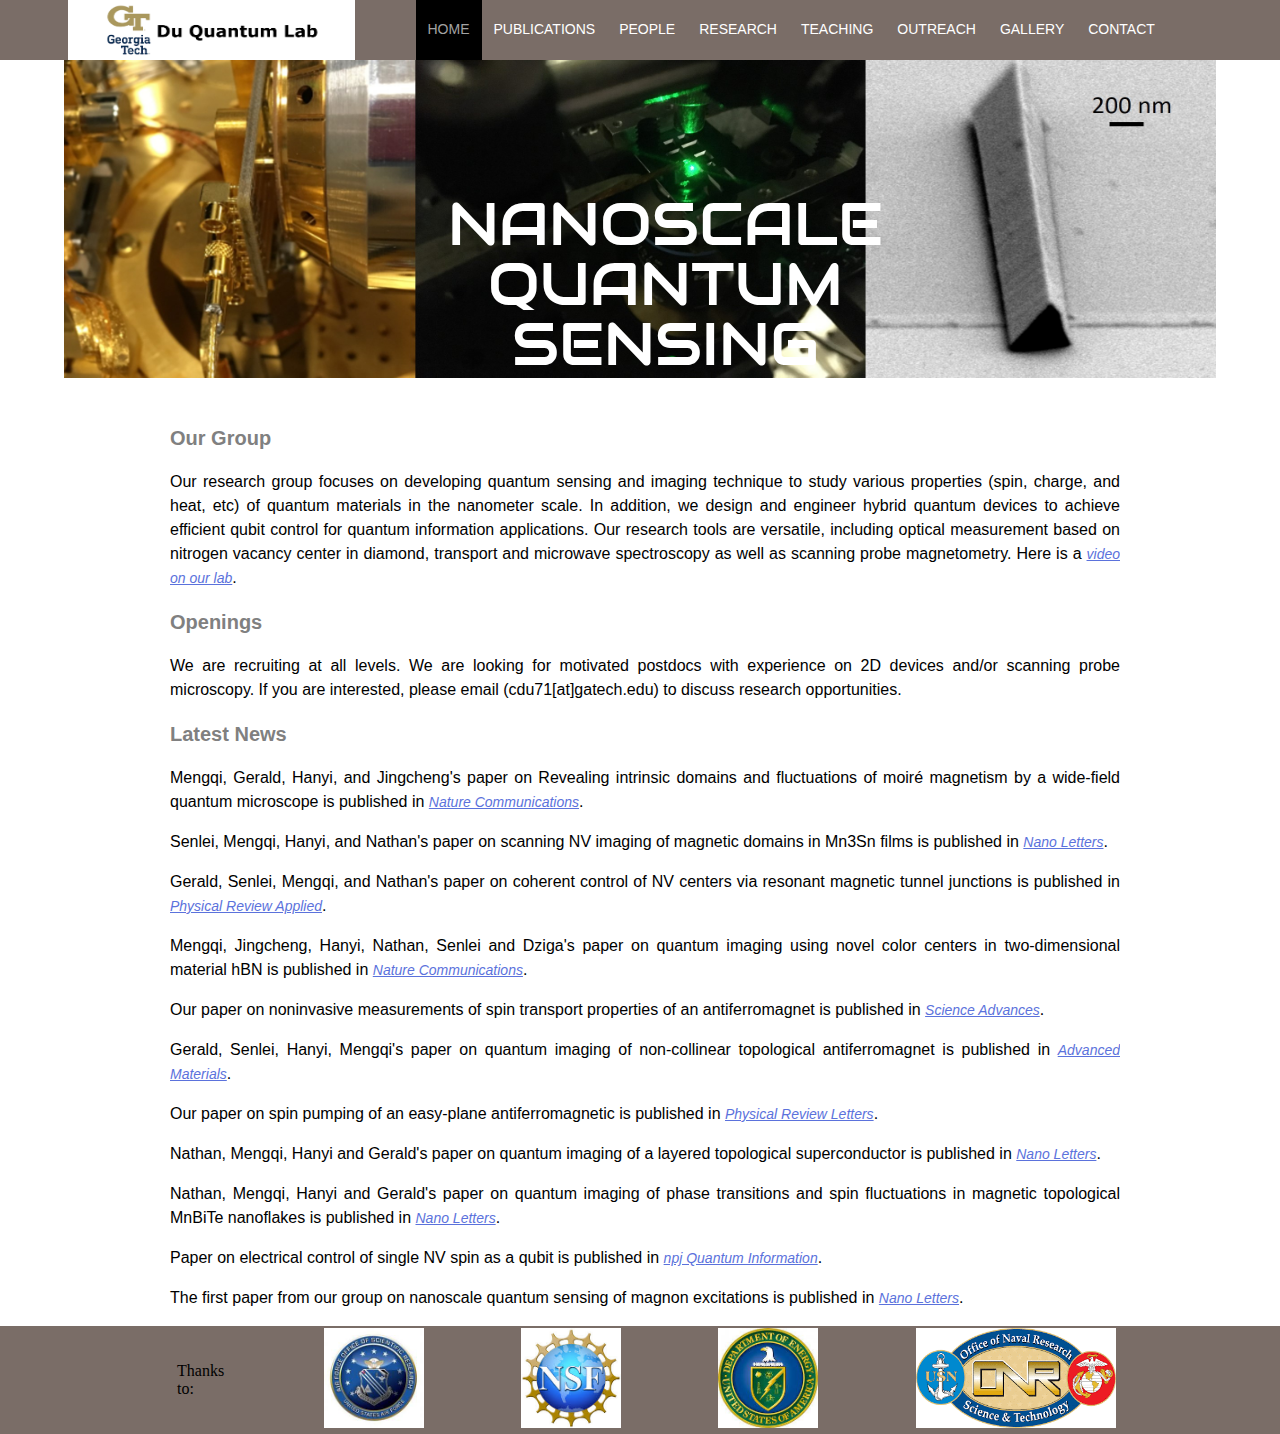
<file: index.html>
<!doctype html>
<!-- Website template by freewebsitetemplates.com -->
<html>
<head>
	<meta charset="UTF-8">
	<meta name="viewport" content="width=device-width, initial-scale=1.0">
	<title>Du Quantum Sensing Lab</title>
	<link rel="stylesheet" href="css/style.css" type="text/css">
	<link rel="stylesheet" type="text/css" href="css/mobile.css">
	<script src="js/mobile.js" type="text/javascript"></script>
</head>
<body>
	<div id="page">
		<div id="header">
			<div>
				<a href="index.html" class="logo"><img src="images/Lablogo_Gatech.png" alt="" width="288" height="60"></a>
				<ul id="navigation">
					<li class="selected">
						<a href="index.html">Home</a>
					</li>
					<li>
						<a href="publications.html">Publications</a>
					</li>
					<li>
						<a href="people.html">People</a>
					</li>
					<li>
						<a href="research.html">Research</a>
					</li>
					<li>
						<a href="teach.html">Teaching</a>
					</li>
					<li>
						<a href="orc.html">Outreach</a>
					</li>
					<li>
						<a href="gly.html">Gallery</a>
					</li>
					<li>
						<a href="contact.html">Contact</a>
					</li>
				</ul>
			</div>
		</div>
		
		<div id="body" class="home">
			<div class="header">
				<div id = "forImg">
		    <h1>Nanoscale Quantum Sensing</h1>
				</div>
			</div>
			<div class="body">
				<div>
					<h1>Our Group</h1>
					<p>Our research group focuses on developing quantum sensing and imaging technique to study various properties (spin, charge, and heat, etc) of quantum materials in the nanometer scale. In addition, we design and engineer hybrid quantum devices to achieve efficient qubit control for quantum information applications. Our research tools are versatile, including optical measurement based on nitrogen vacancy center in diamond, transport and microwave spectroscopy as well as scanning probe magnetometry. Here is a  <a class = "publink" href='https://www.youtube.com/watch?v=UXlGkuwKgQ8&t=2s' target = "_blank"><I>video on our lab</I></a>.</p>

					<h1>Openings</h1>
					<p> We are recruiting at all levels. We are looking for motivated postdocs with experience on 2D devices and/or scanning probe microscopy. If you are interested, please email (cdu71[at]gatech.edu) to discuss research opportunities.</p>

					<h1>Latest News</h1>
					<p>Mengqi, Gerald, Hanyi, and Jingcheng's paper on Revealing intrinsic domains and fluctuations of moiré magnetism by a wide-field quantum microscope is published in <a class = "publink" href='https://www.nature.com/articles/s41467-023-40543-z' target = "_blank"><I>Nature Communications</I></a>.
					<p>Senlei, Mengqi, Hanyi, and Nathan's paper on scanning NV imaging of magnetic domains in Mn3Sn films is published in <a class = "publink" href='https://pubs.acs.org/doi/full/10.1021/acs.nanolett.3c01523' target = "_blank"><I>Nano Letters</I></a>.
					<p>Gerald, Senlei, Mengqi, and Nathan's paper on coherent control of NV centers via resonant magnetic tunnel junctions is published in <a class = "publink" href='https://journals.aps.org/prapplied/abstract/10.1103/PhysRevApplied.18.064031' target = "_blank"><I>Physical Review Applied</I></a>.
					<p>Mengqi, Jingcheng, Hanyi, Nathan, Senlei and Dziga's paper on quantum imaging using novel color centers in two-dimensional material hBN is published in <a class = "publink" href='https://rdcu.be/cVusA' target = "_blank"><I>Nature Communications</I></a>.
					<p>Our paper on noninvasive measurements of spin transport properties of an antiferromagnet  is published in <a class = "publink" href='https://www.science.org/doi/epdf/10.1126/sciadv.abg8562' target = "_blank"><I>Science Advances</I></a>.
					<p>Gerald, Senlei, Hanyi, Mengqi's paper on quantum imaging of non‐collinear topological antiferromagnet is published in <a class = "publink" href='https://onlinelibrary.wiley.com/doi/full/10.1002/adma.202200327' target = "_blank"><I>Advanced Materials</I></a>.
					<p>Our paper on spin pumping of an easy-plane antiferromagnetic is published in <a class = "publink" href='https://journals.aps.org/prl/abstract/10.1103/PhysRevLett.127.117202' target = "_blank"><I>Physical Review Letters</I></a>.
						<p>Nathan, Mengqi, Hanyi and Gerald's paper on quantum imaging of a layered topological superconductor is published in <a class = "publink" href='https://pubs.acs.org/doi/abs/10.1021/acs.nanolett.1c02424' target = "_blank"><I>Nano Letters</I></a>.
								<p>Nathan, Mengqi, Hanyi and Gerald's paper on quantum imaging of phase transitions and spin fluctuations in magnetic topological MnBiTe nanoflakes is published in <a class = "publink" href='https://arxiv.org/abs/2112.09863' target = "_blank"><I>Nano Letters</I></a>.
					<p>Paper on electrical control of single NV spin as a qubit is published in <a class = "publink" href='https://www.nature.com/articles/s41534-020-00308-8' target = "_blank"><I>npj Quantum Information</I></a>.
					<p>The first paper from our group on nanoscale quantum sensing of magnon excitations is published in <a class = "publink" href='https://pubs.acs.org/doi/10.1021/acs.nanolett.0c00085' target = "_blank"><I>Nano Letters</I></a>.
				
					
				</div>
			</div>
			
		</div>
		<div id="footer">
				<div class="footnote">
					<div>
							<table width="1038" border=0><tr>
								
								
									<td width="132">
									Thanks to: <br />
									
									</td>
								<td width="100">
									<a target= _blank, href="https://www.ucsd.edu/"><img src="images/AFOSR2.jpg" alt="" width="100" height="100"></a>
									</td>
									<td width="100">      
									<a target= _blank, href="https://www.ucsd.edu/"><img src="images/NSF.jpg" alt="" width="100" height="100"></a>
									</td>
								<td width="119">
									<a target= _blank, href="https://www.ucsd.edu/"><img src="images/DOE.jpg" alt="" width="100" height="100"></a>
									</td>
								<td width="100">
									<a target=_blank, href="https://www.ucsd.edu/"><img src="images/ONR.png" alt="" width="200" height="100"></a>
								</td>
								</tr>
							</table>
						
					</div>
					
				</div>
			</div>
	</div>
</body>
</html>
</file>
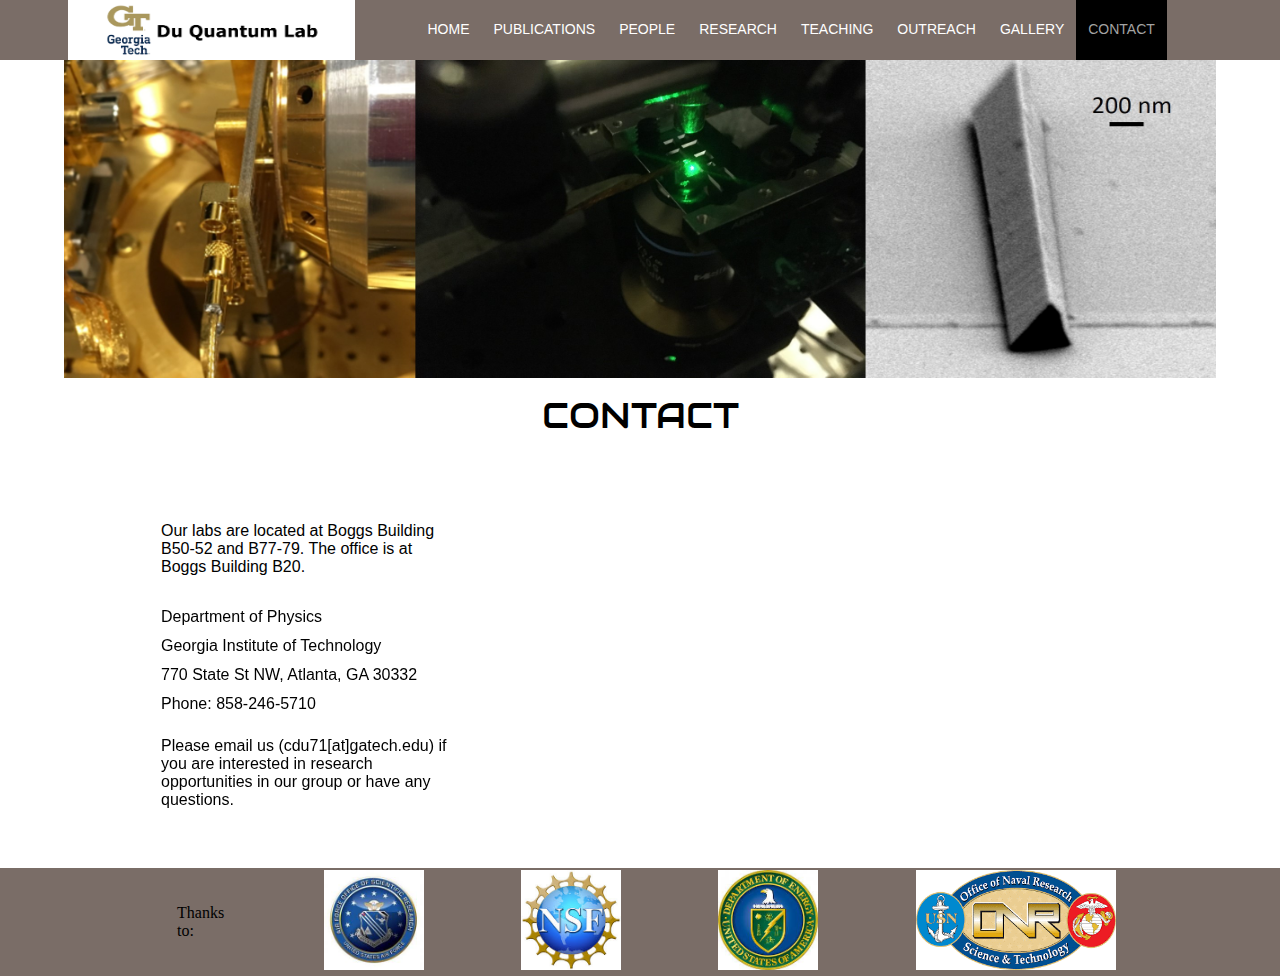
<file: contact.html>
<!doctype html>
<!-- Website template by freewebsitetemplates.com -->
<html>
<head>
	<meta charset="UTF-8">
	<meta name="viewport" content="width=device-width, initial-scale=1.0">
	<title>Contact</title>
	<link rel="stylesheet" href="css/style.css" type="text/css">
	<link rel="stylesheet" type="text/css" href="css/mobile.css">
	<script src="js/mobile.js" type="text/javascript"></script>
	<script type="text/javascript">
		function setMail() {
			document.getElementById('mailTo').href="mailto:chunhuidu0802@gmail.com?subject=" + document.getElementById('contactForm').elements['Subject'].value+"&body=" + document.getElementById('contactForm').elements['Message'].value;
			document.getElementById('mailTo').click()
		}		
	</script>
</head>
<body>
	<div id="page">
		<div id="header">
			<div>
				<a href="index.html" class="logo"><img src="images/Lablogo_Gatech.png" alt="" width="288" height="60"></a>
				<ul id="navigation">
					<li>
						<a href="index.html">Home</a>
					</li>
					<li>
						<a href="publications.html">Publications</a>
					</li>
					<li>
						<a href="people.html">People</a>
					</li>
					<li>
						<a href="research.html">Research</a>
					</li>
					<li>
						<a href="teach.html">Teaching</a>
					</li>
					<li>
						<a href="orc.html">Outreach</a>
					</li>
					<li>
						<a href="gly.html">Gallery</a>
					</li>
					<li class="selected">
						<a href="contact.html">Contact</a>
					</li>
				</ul>
			</div>
		</div>
		<div id="body">
			<div class="pushDown">
					<div id = "forImg">
					</div>
			</div>
			<div class="header">
				<div class="contact">
				<h1>Contact</h1>
				<table border=0 style = "border-spacing:0px 0px;">
					<tr>
						<td valign="top", style="max-width: 300px;">Our labs are located at
							Boggs Building B50-52 and B77-79. The office is at Boggs Building B20. </td>
						<td rowspan=6><iframe src="https://www.google.com/maps/embed?pb=!1m18!1m12!1m3!1d11154.725481713553!2d-84.4099016035087!3d33.77824077281652!2m3!1f0!2f0!3f0!3m2!1i1024!2i768!4f13.1!3m3!1m2!1s0x88f5048963bf0de9%3A0xb9a8c30e4aaf1178!2sGilbert%20Hillhouse%20Boggs%20Building!5e0!3m2!1sen!2sus!4v1694200577739!5m2!1sen!2sus" width="400" height="300" style="border:0;" allowfullscreen="" loading="lazy" referrerpolicy="no-referrer-when-downgrade"></iframe></td>
					</tr>
					<tr>
						<td style="max-width: 300px;">Department of Physics</td>
					</tr>
					<tr>
						<td style="max-width: 300px;">Georgia Institute of Technology</td>
					</tr>
					<tr>
						<td style="max-width: 300px;">770 State St NW, Atlanta, GA 30332</td>
					</tr>
					<tr><td style="max-width: 300px;">Phone: 858-246-5710 </td>
						
						<td>&nbsp;</td>
					</tr>
					<tr>
						<td style="max-width: 300px;">Please email us (cdu71[at]gatech.edu) if you are interested in research opportunities in our group or have any questions.</td>
					</tr>
				</table>
</div>
			</div>
		</div>
		<div id="footer">
				<div class="footnote">
					<div>
							<table width="1038" border=0><tr>
								
								
								<td width="132">
								Thanks to: <br />
									
									</td>
								<td width="100">
									<a target= _blank, href="https://www.ucsd.edu/"><img src="images/AFOSR2.jpg" alt="" width="100" height="100"></a>
									</td>
									<td width="100">      
									<a target= _blank, href="https://www.ucsd.edu/"><img src="images/NSF.jpg" alt="" width="100" height="100"></a>
									</td>
								<td width="119">
									<a target= _blank, href="https://www.ucsd.edu/"><img src="images/DOE.jpg" alt="" width="100" height="100"></a>
									</td>
								<td width="100">
									<a target=_blank, href="https://www.ucsd.edu/"><img src="images/ONR.png" alt="" width="200" height="100"></a>
								</td>
								</tr>
							</table>
						
					</div>
				</div>
			</div>
	</div>
</body>
</html>
</file>
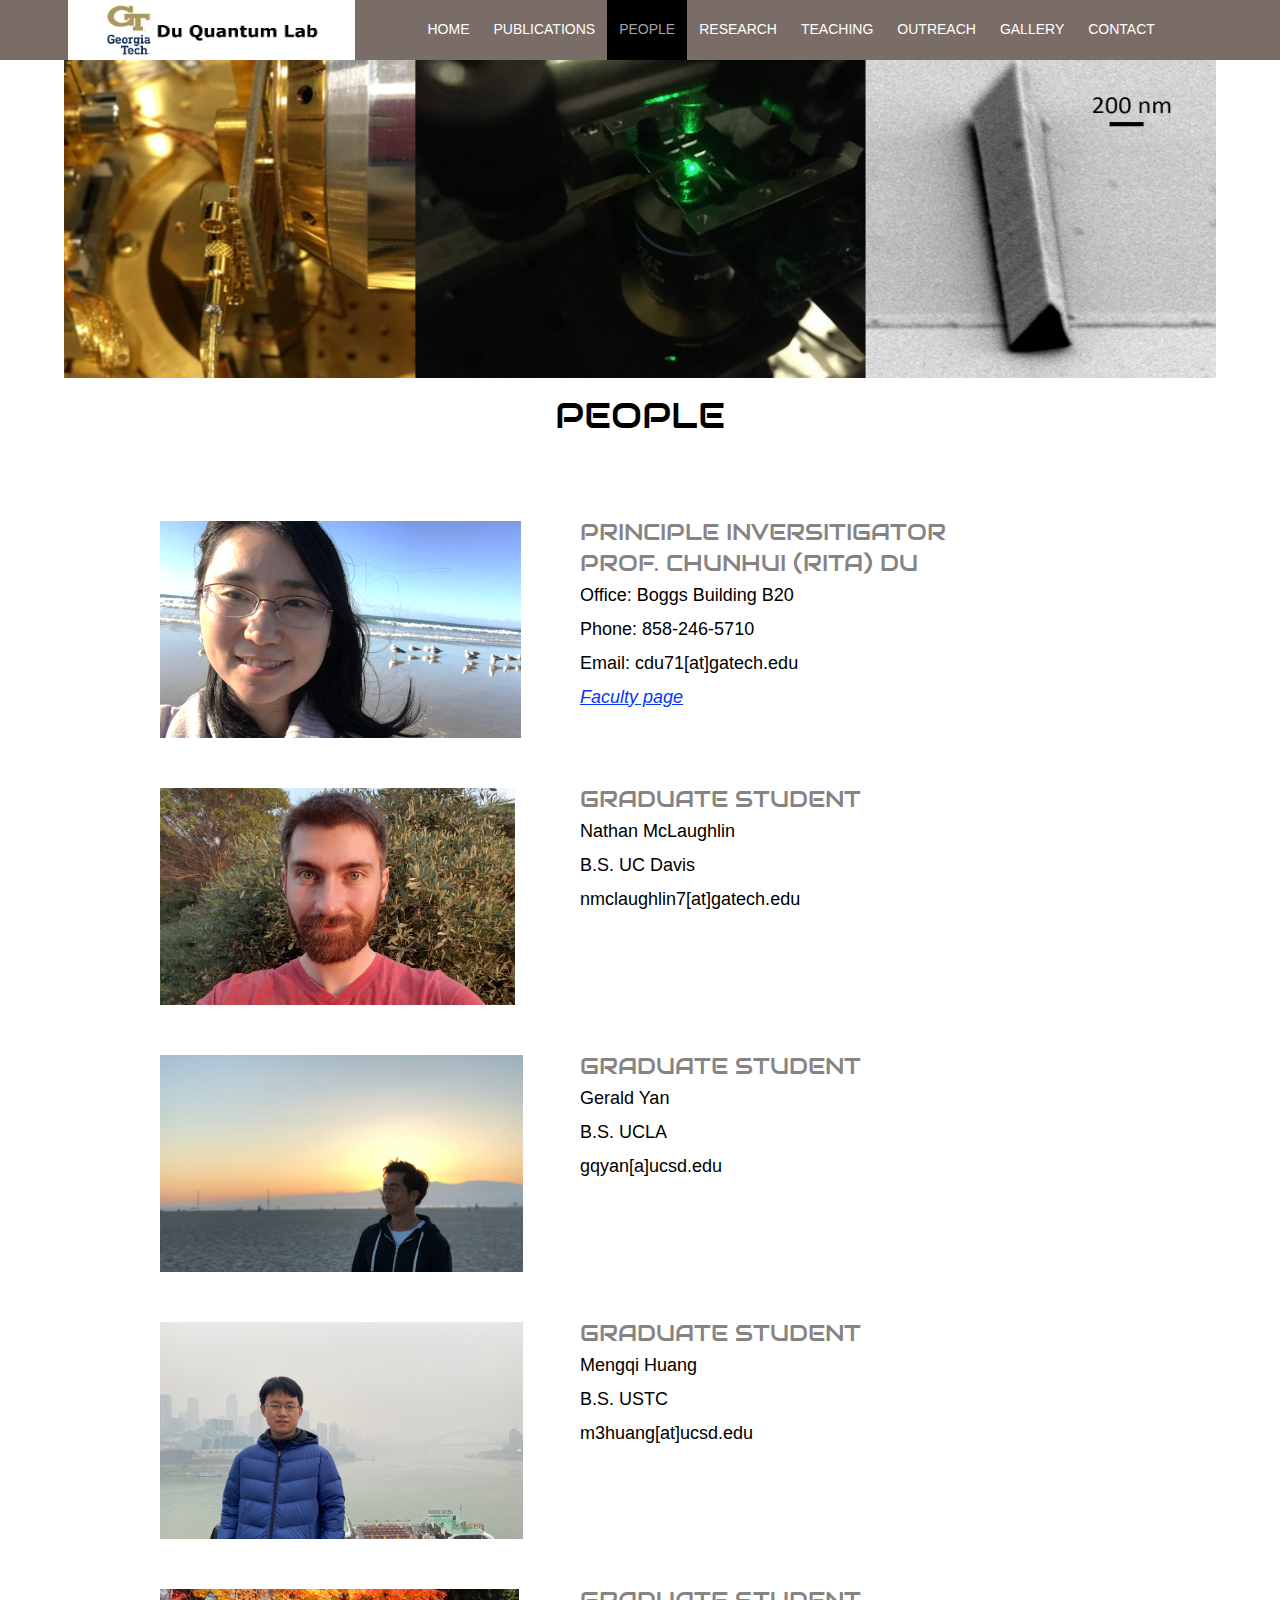
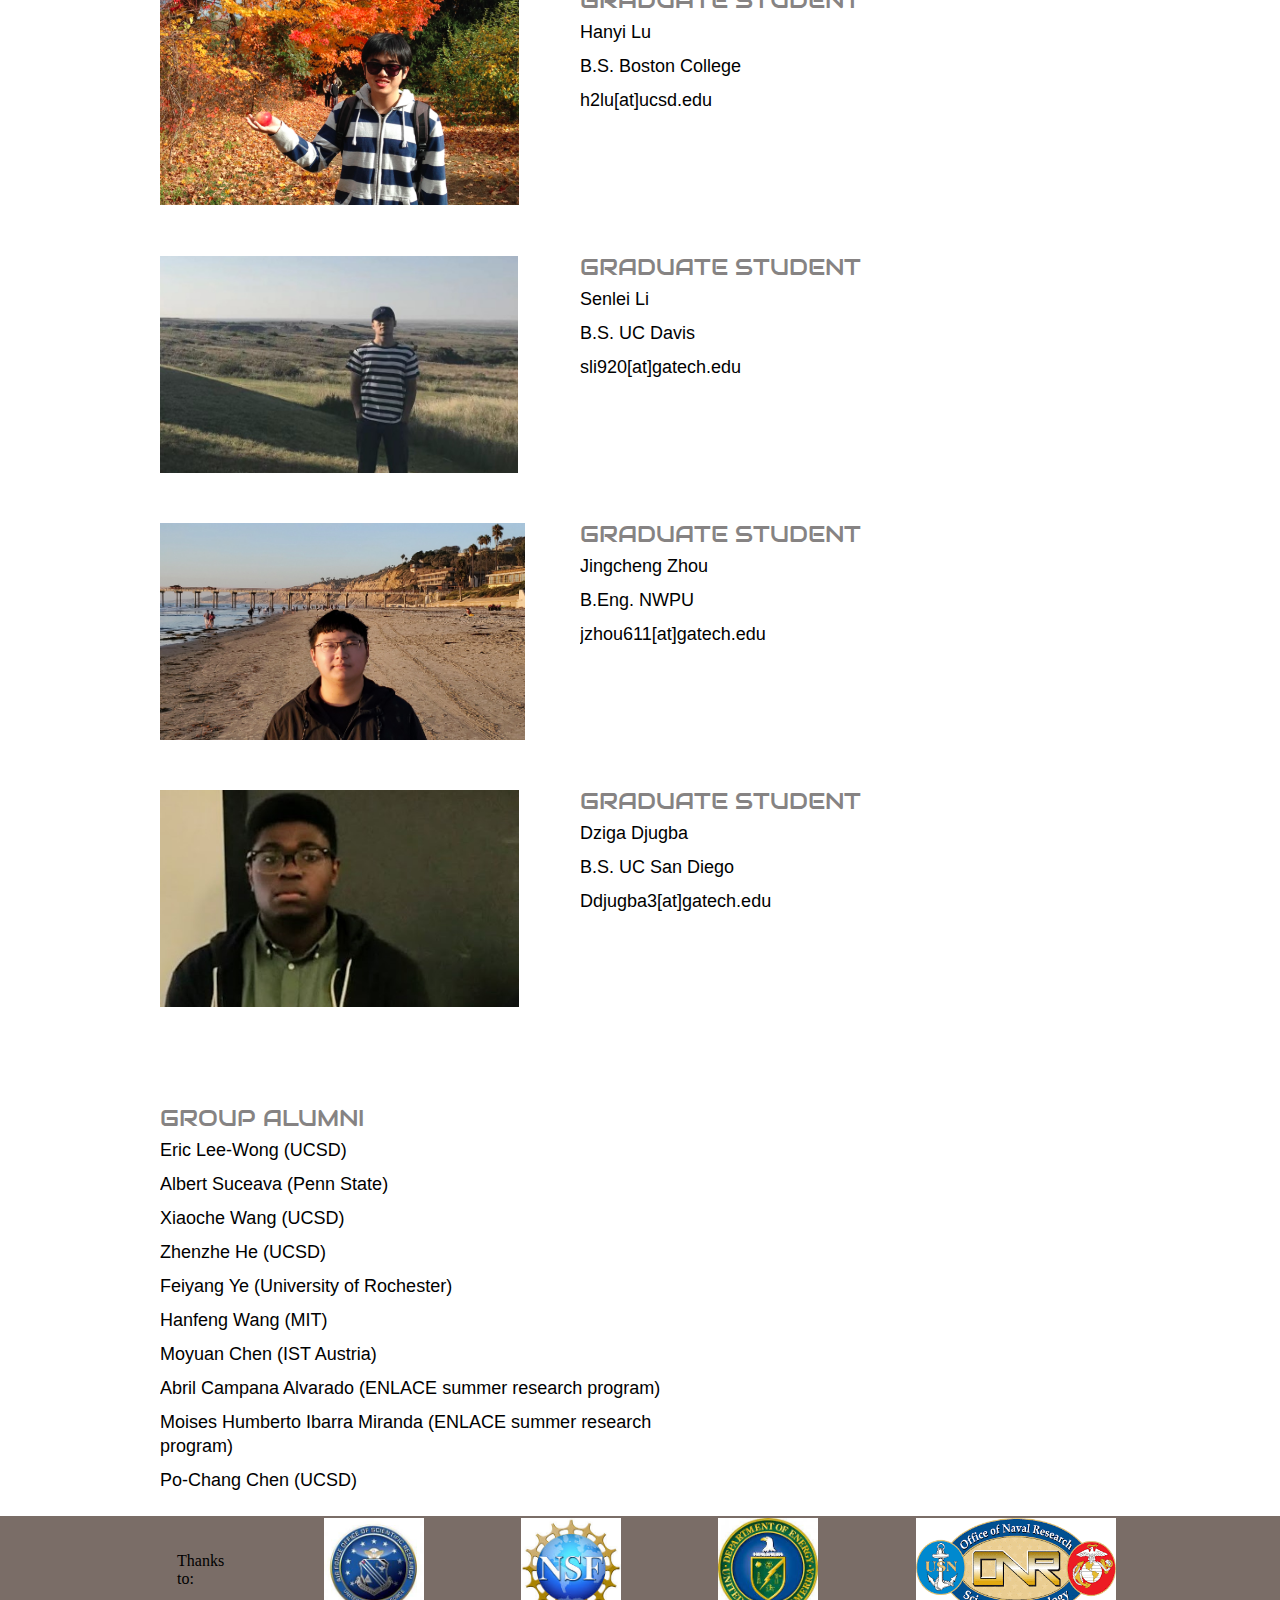
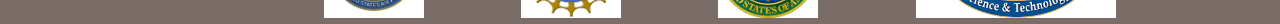
<file: people.html>
<!doctype html>
<!-- Website template by freewebsitetemplates.com -->
<html>
<head>
	<meta charset="UTF-8">
	<meta name="viewport" content="width=device-width, initial-scale=1.0">
	<title>People</title>
	<link rel="stylesheet" href="css/style.css" type="text/css">
	<link rel="stylesheet" type="text/css" href="css/mobile.css">
	<script src="js/mobile.js" type="text/javascript"></script>
</head>
<body>
	<div id="page">
		<div id="header">
			<div>
				<a href="index.html" class="logo"><img src="images/Lablogo_Gatech.png" alt="" width="288" height="60"></a>
				<ul id="navigation">
					<li>
						<a href="index.html">Home</a>
					</li>
					<li>
						<a href="publications.html">Publications</a>
					</li>
					<li class="selected">
						<a href="people.html">People</a>
					</li>
					<li>
						<a href="research.html">Research</a>
					</li>
					<li>
						<a href="teach.html">Teaching</a>
					</li>
					<li>
						<a href="orc.html">Outreach</a>
					</li>
					<li>
						<a href="gly.html">Gallery</a>
					</li>
					<li>
						<a href="contact.html">Contact</a>
					</li>
				</ul>
			</div>
		</div>

		<div id="body">
		    <div class="pushDown">
				<div id = "forImg">
				</div>
			</div>
			<div class="header">
				<div>
					<h1>People</h1>
					<ul>	
						<li>
							<a href="people.html"><img src="images/Chunhui_UCSD2.png" alt="" width="360" height="274"></a>
							<div>
								<h1>Principle Inversitigator</h1>
								<h1>Prof. Chunhui (Rita) Du</h1>
								<p class = "office">Office: Boggs Building B20 </p>  
								<p>Phone: 858-246-5710</p>
								<p>Email: cdu71[at]gatech.edu </p>
								<p><a class = "publink" href='https://physics.gatech.edu/user/chunhui-du' target = "_blank"><I>Faculty page</I></a></p>
								
						
							</div>
							
						</li>
	
					
						<li>
							<a href="people.html"><img src="images/Nathan.jpg" alt="" width="352" height="270"></a>
							<div>
								<h1>Graduate Student</h1>
								<p>Nathan McLaughlin</p>
								<p>B.S. UC Davis </p>
								<p>nmclaughlin7[at]gatech.edu </p>
								
							</div>
						</li>
						<li>
							<a href="people.html"><img src="images/Gerald.jpg" alt="" width="356" height="272"></a>
							<div>
								<h1>Graduate Student</h1>
								<p>Gerald Yan</p>
								<p>B.S. UCLA </p>
								<p>gqyan[a]ucsd.edu</p>
								
							</div>
						</li>
					<li>
							<a href="people.html"><img src="images/Mengqi.JPG" alt="" width="369" height="272"></a>
							<div>
								<h1>Graduate student</h1>
								<p>Mengqi Huang</p>
								<p>B.S. USTC </p>
								<p>m3huang[at]ucsd.edu  </p>

							</div>
						</li>	
						
						<li>
							<a href="people.html"><img src="images/Hanyi2.PNG" alt="" width="360" height="216"></a>
							<div>
								<h1>Graduate student</h1>
								<p>Hanyi Lu</p>
								<p>B.S. Boston College </p>
								<p>h2lu[at]ucsd.edu  </p>

							</div>
						</li>	
							<li>
							<a href="people.html"><img src="images/Senlei2.jpg" alt="" width="360" height="269"></a>
							<div>
								<h1>Graduate Student</h1>
									<p>Senlei Li</p>
							  <p>B.S. UC Davis</p>
								<p>sli920[at]gatech.edu </p>
								
								
							</div>
						</li>
							<li>
							<a href="people.html"><img src="images/Jingcheng.JPG" alt="" width="360" height="221"></a>
							<div>
								<h1>Graduate Student</h1>
									<p>Jingcheng Zhou</p>
							  <p>B.Eng. NWPU</p>
								<p>jzhou611[at]gatech.edu </p>
								
								
							</div>
						</li>
							<li>
							<a href="people.html"><img src="images/DDjugbapp_V2.jpg" alt="" width="360" height="271"></a>
							<div>
								<h1>graduate Student</h1>
						<p>Dziga Djugba</p>
							  <p>B.S. UC San Diego</p>
								<p>Ddjugba3[at]gatech.edu </p>
								
							</div>
						</li>
						
						
						<li>
						
</li>	
							<li>
						
							<div>
								<h1>Group Alumni</h1>
								<p>Eric Lee-Wong (UCSD)</p>
								<p>Albert Suceava (Penn State)</p>
								<p>Xiaoche Wang (UCSD)</p>
								<p>Zhenzhe He (UCSD)</p>
								<p>Feiyang Ye (University of Rochester)</p>
									<p>Hanfeng Wang (MIT)</p>
								<p>Moyuan Chen (IST Austria)</p>
								<p>Abril Campana Alvarado (ENLACE summer research program)</p>
								<p>Moises Humberto Ibarra Miranda (ENLACE summer research program)</p>
								<p>Po-Chang Chen (UCSD)</p>
								
								
							</div>
								<a></a>
</li>					
						
							</div>
						</li>	
					</ul>
				</div>
			</div>

		</div>
		<div id="footer">
				<div class="footnote">
					<div>
							<table width="1038" border=0><tr>
								
								
								<td width="132">
								Thanks to: <br />
									
									</td>
								<td width="100">
									<a target= _blank, href="https://www.ucsd.edu/"><img src="images/AFOSR2.jpg" alt="" width="100" height="100"></a>
									</td>
									<td width="100">      
									<a target= _blank, href="https://www.ucsd.edu/"><img src="images/NSF.jpg" alt="" width="100" height="100"></a>
									</td>
								<td width="119">
									<a target= _blank, href="https://www.ucsd.edu/"><img src="images/DOE.jpg" alt="" width="100" height="100"></a>
									</td>
								<td width="100">
									<a target=_blank, href="https://www.ucsd.edu/"><img src="images/ONR.png" alt="" width="200" height="100"></a>
								</td>
								</tr>
							</table>
						
					</div>
				</div>
			</div>
	</div>
</body>
</html>
</file>
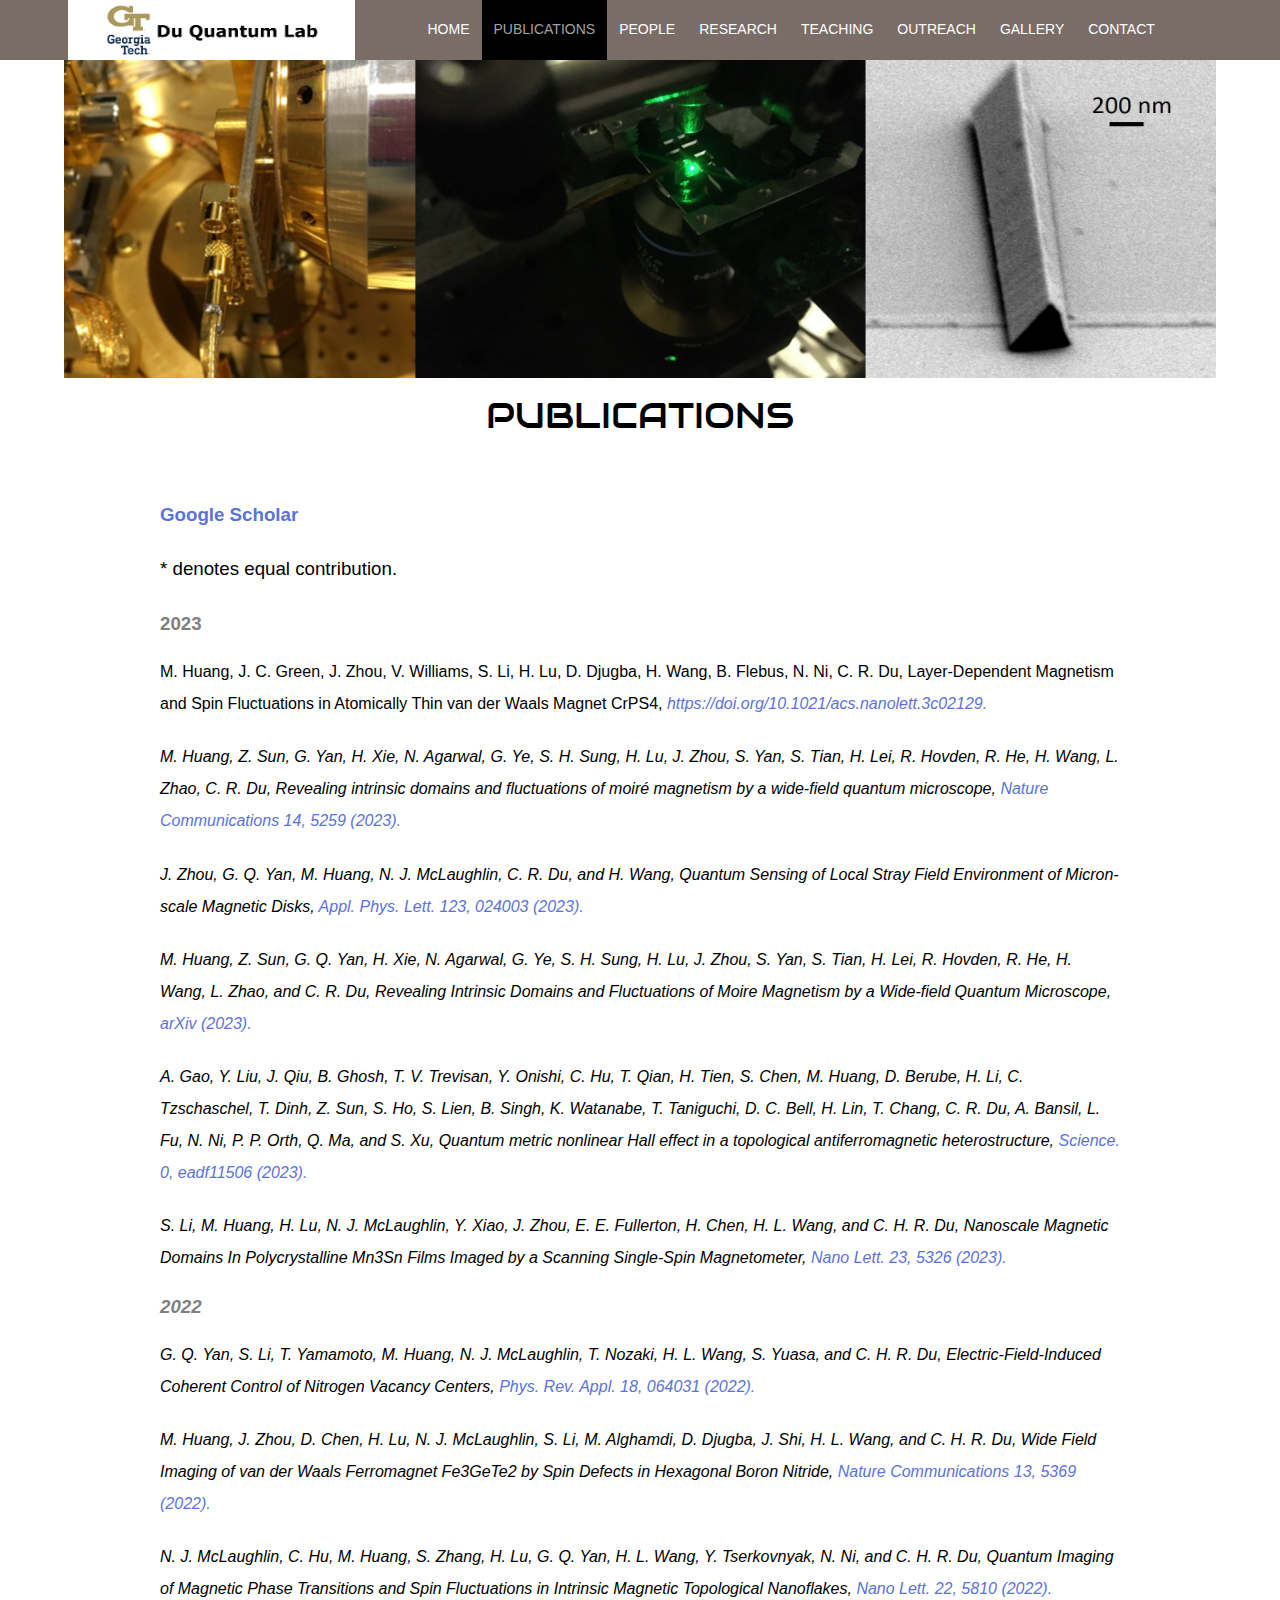
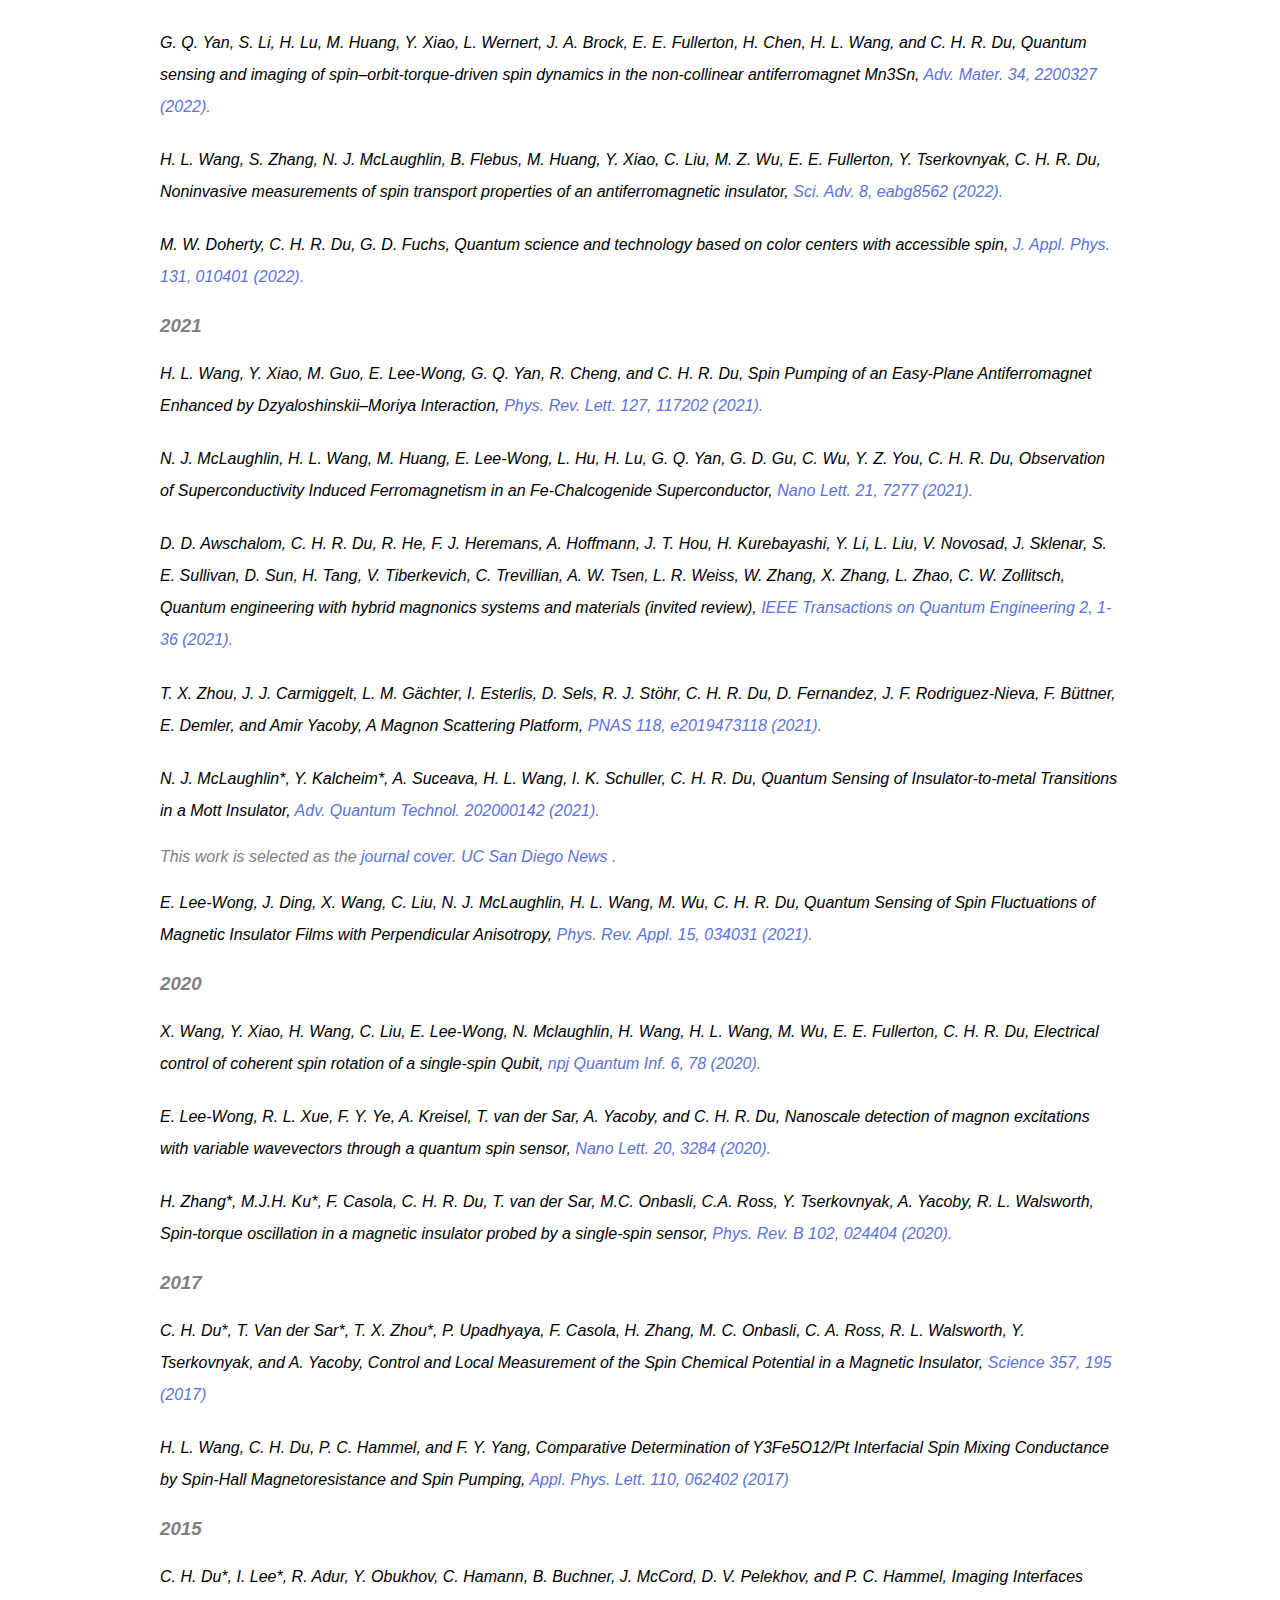
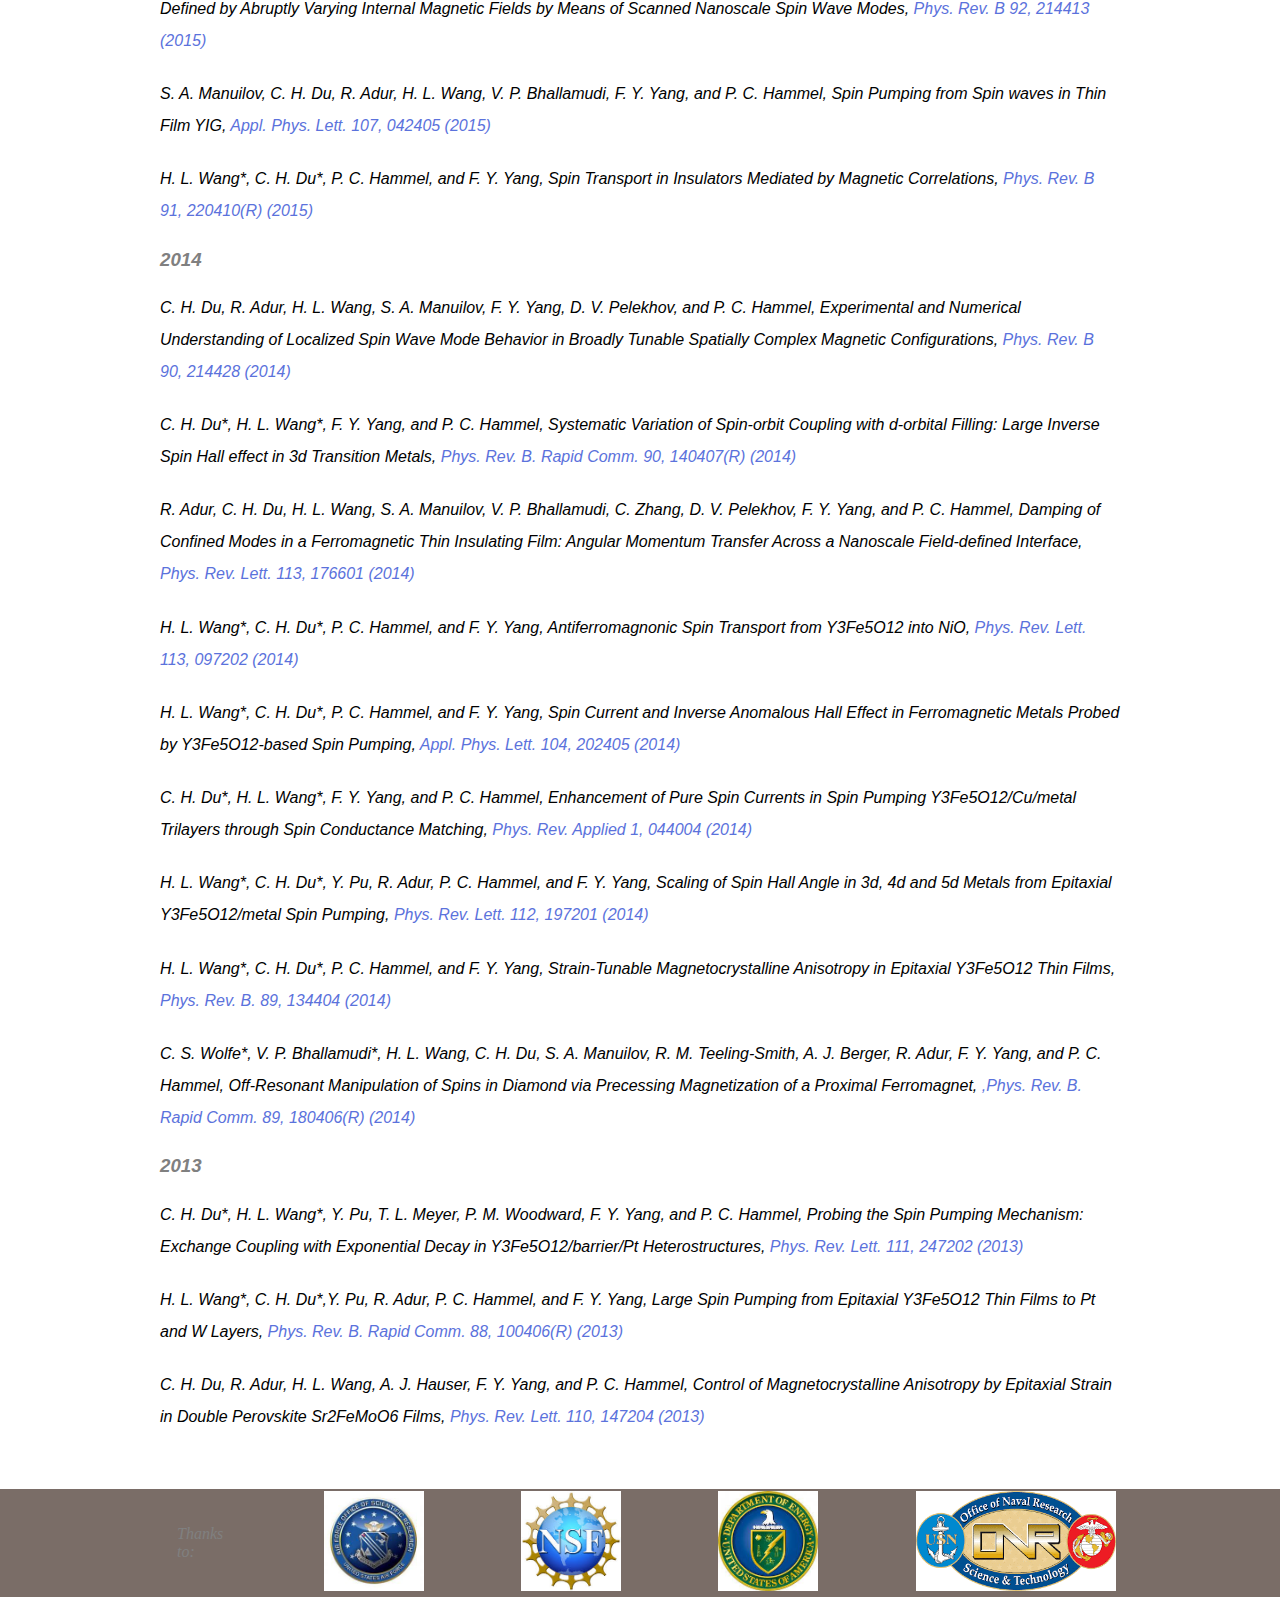
<file: publications.html>
<!doctype html>
<!-- Website template by freewebsitetemplates.com -->
<html>
<head>
	<meta charset="UTF-8">
	<meta name="viewport" content="width=device-width, initial-scale=1.0">
	<title>Publications</title>
	<link rel="stylesheet" href="css/style.css" type="text/css">
	<link rel="stylesheet" type="text/css" href="css/mobile.css">
	<script src="js/mobile.js" type="text/javascript"></script>
</head>
<body>
	<div id="page">
		<div id="header">
			<div>
				<a href="index.html" class="logo"><img src="images/Lablogo_Gatech.png" alt="" width="288" height="60"></a>
				<ul id="navigation">
					<li>
						<a href="index.html">Home</a>
					</li>
					<li class="selected">
						<a href="publications.html">Publications</a>
					</li>
					<li>
						<a href="people.html">People</a>
					</li>
					<li>
						<a href="research.html">Research</a>
					</li>
					<li>
						<a href="teach.html">Teaching</a>
					</li>
					<li>
						<a href="orc.html">Outreach</a>
					</li>
					<li>
						<a href="gly.html">Gallery</a>
					</li>
					<li>
						<a href="contact.html">Contact</a>
					</li>
				</ul>
			</div>
		</div>
		

		<div id="body">
				<div class="pushDown">
						<div id = "forImg">
						</div>
				</div>
		
		<div id="body" class="about">
			<div class="body">
		<div>
						<h1 id="pubTitle">Publications</h1>					
	<h3> 
<a class = "publink" href='https://scholar.google.com/citations?user=v-sgL6UAAAAJ&hl=en' target = "_blank">Google Scholar</a>
</h3> 							
<h3><font color = "grey"> 
	<h4> * denotes equal contribution.</h4>
	</h3> 	
		<h4> 
</h4>
	
	<h4> 
		<h3><font color = "grey">
2023
</h3> 	
			<h4> 
<li>	M. Huang, J. C. Green, J. Zhou, V. Williams, S. Li, H. Lu, D. Djugba, H. Wang, B. Flebus, N. Ni, C. R. Du, Layer-Dependent Magnetism and Spin Fluctuations in Atomically Thin van der Waals Magnet CrPS4,   <a class = "publink" href='https://pubs.acs.org/doi/full/10.1021/acs.nanolett.3c02129' target = "_blank"><I>https://doi.org/10.1021/acs.nanolett.3c02129. </a></h4><font color = "grey">
			
			<h4> 
<li>	M. Huang, Z. Sun, G. Yan, H. Xie, N. Agarwal, G. Ye, S. H. Sung, H. Lu, J. Zhou, S. Yan, S. Tian, H. Lei, R. Hovden, R. He, H. Wang, L. Zhao, C. R. Du, Revealing intrinsic domains and fluctuations of moiré magnetism by a wide-field quantum microscope,   <a class = "publink" href='https://www.nature.com/articles/s41467-023-40543-z' target = "_blank"><I>Nature Communications </I> 14, 5259 (2023). </a></h4><font color = "grey">
			
			<h4> 
<li>	J. Zhou, G. Q. Yan, M. Huang, N. J. McLaughlin, C. R. Du, and H. Wang, Quantum Sensing of Local Stray Field Environment of Micron-scale Magnetic Disks,   <a class = "publink" href='https://pubs.aip.org/aip/apl/article/123/2/024003/2901620' target = "_blank"><I>Appl. Phys. Lett. </I> 123, 024003 (2023). </a></h4><font color = "grey">
						
			<h4> 
<li>	M. Huang, Z. Sun, G. Q. Yan, H. Xie, N. Agarwal, G. Ye, S. H. Sung, H. Lu, J. Zhou, S. Yan, S. Tian, H. Lei, R. Hovden, R. He, H. Wang, L. Zhao, and C. R. Du, Revealing Intrinsic Domains and Fluctuations of Moire Magnetism by a Wide-field Quantum Microscope,  <a class = "publink" href='https://arxiv.org/abs/2307.03876' target = "_blank"><I>arXiv </I>(2023). </a></h4><font color = "grey">
			
			<h4> 
<li>	A. Gao, Y. Liu, J. Qiu, B. Ghosh, T. V. Trevisan, Y. Onishi, C. Hu, T. Qian, H. Tien, S. Chen, M. Huang, D. Berube, H. Li, C. Tzschaschel, T. Dinh, Z. Sun, S. Ho, S. Lien, B. Singh, K. Watanabe, T. Taniguchi, D. C. Bell, H. Lin, T. Chang, C. R. Du, A. Bansil, L. Fu, N. Ni, P. P. Orth, Q. Ma, and S. Xu, Quantum metric nonlinear Hall effect in a topological antiferromagnetic heterostructure,  <a class = "publink" href='https://www.science.org/doi/full/10.1126/science.adf1506' target = "_blank"><I>Science. </I> 0, eadf11506 (2023). </a></h4><font color = "grey">
			
			<h4> 
<li>	S. Li, M. Huang, H. Lu, N. J. McLaughlin, Y. Xiao, J. Zhou, E. E. Fullerton, H. Chen, H. L. Wang, and C. H. R. Du, Nanoscale Magnetic Domains In Polycrystalline Mn3Sn Films Imaged by a Scanning Single-Spin Magnetometer,  <a class = "publink" href='https://pubs.acs.org/doi/full/10.1021/acs.nanolett.3c01523' target = "_blank"><I>Nano Lett. </I> 23, 5326 (2023). </a></h4><font color = "grey">

		  <h3><font color = "grey">
			2022
				</h3>
<h4>
<li>	G. Q. Yan, S. Li, T. Yamamoto, M. Huang, N. J. McLaughlin, T. Nozaki, H. L. Wang, S. Yuasa, and C. H. R. Du, Electric-Field-Induced Coherent Control of Nitrogen Vacancy Centers, <a class = "publink" href='https://journals.aps.org/prapplied/abstract/10.1103/PhysRevApplied.18.064031' target = "_blank"><I>Phys. Rev. Appl. </I>18, 064031 (2022).</a></h4> 
	
	<h4>
		
<h4> 
<li>	M. Huang, J. Zhou, D. Chen, H. Lu, N. J. McLaughlin, S. Li, M. Alghamdi, D. Djugba, J. Shi,  H. L. Wang, and C. H. R. Du, Wide Field Imaging of van der Waals Ferromagnet Fe3GeTe2 by Spin Defects in Hexagonal Boron Nitride,  <a class = "publink" href='https://rdcu.be/cVusA' target = "_blank"><I>Nature Communications</I> 13, 5369 (2022).</a></h4>
	
	<h4> 
<li>	N. J. McLaughlin, C. Hu, M. Huang,  S. Zhang, H. Lu, G. Q. Yan, H. L. Wang, Y. Tserkovnyak, N. Ni, and C. H. R. Du, Quantum Imaging of Magnetic Phase Transitions and Spin Fluctuations in Intrinsic Magnetic Topological Nanoflakes,  <a class = "publink" href='https://pubs.acs.org/doi/pdf/10.1021/acs.nanolett.2c01390' target = "_blank"><I>Nano Lett. </I> 22, 5810 (2022). </a></h4>
	
	<h4> 
		<h4> 
<li>	G. Q. Yan, S. Li, H. Lu, M. Huang, Y. Xiao, L. Wernert, J. A. Brock, E. E. Fullerton, H. Chen, H. L. Wang, and C. H. R. Du, Quantum sensing and imaging of spin–orbit-torque-driven spin dynamics in the non-collinear antiferromagnet Mn3Sn,  <a class = "publink" href='https://onlinelibrary.wiley.com/doi/epdf/10.1002/adma.202200327' target = "_blank"><I>Adv. Mater.</I> 34, 2200327 (2022).</a></h4>
	<h4> 
<li>	H. L. Wang, S. Zhang, N. J. McLaughlin, B. Flebus, M. Huang, Y. Xiao, C. Liu, M. Z. Wu, E. E. Fullerton, Y. Tserkovnyak, C. H. R. Du, Noninvasive measurements of spin transport properties of an antiferromagnetic insulator,  <a class = "publink" href='https://www.science.org/doi/epdf/10.1126/sciadv.abg8562' target = "_blank"><I>Sci. Adv.</I> 8, eabg8562 (2022).</a></h4>
	<h4> 
<li>	M. W. Doherty, C. H. R. Du, G. D. Fuchs, Quantum science and technology based on color centers with accessible spin,  <a class = "publink" href='https://aip.scitation.org/doi/10.1063/5.0082219' target = "_blank"><I>	J. Appl. Phys.</I> 131, 010401 (2022).</a></h4>
	<h3><font color = "grey">
2021
</h3> 	
					<h4> 	
<li>	H. L. Wang, Y. Xiao, M. Guo, E. Lee-Wong, G. Q. Yan, R. Cheng, and C. H. R. Du, Spin Pumping of an Easy-Plane Antiferromagnet Enhanced by Dzyaloshinskii–Moriya Interaction,  <a class = "publink" href='https://journals.aps.org/prl/pdf/10.1103/PhysRevLett.127.117202' target = "_blank"><I>Phys. Rev. Lett.</I> 127, 117202 (2021).</a></h4>
	<h4> 	

			<h4> 	
<li>	N. J. McLaughlin, H. L. Wang, M. Huang, E. Lee-Wong, L. Hu,  H. Lu, G. Q. Yan,  G. D. Gu, C. Wu, Y. Z. You, C. H. R. Du, Observation of Superconductivity Induced Ferromagnetism in an Fe-Chalcogenide Superconductor,  <a class = "publink" href='https://pubs.acs.org/doi/pdf/10.1021/acs.nanolett.1c02424' target = "_blank"><I>Nano Lett.</I> 21, 7277 (2021).</a></h4>
	<h4> 		
	<h4> 	
<li>	D. D. Awschalom, C. H. R. Du, R. He, F. J. Heremans, A. Hoffmann, J. T. Hou, H. Kurebayashi, Y. Li, L. Liu, V. Novosad, J. Sklenar, S. E. Sullivan, D. Sun, H. Tang, V. Tiberkevich, C. Trevillian, A. W. Tsen, L. R. Weiss, W. Zhang, X. Zhang, L. Zhao, C. W. Zollitsch, Quantum engineering with hybrid magnonics systems and materials (invited review),  <a class = "publink" href='https://ieeexplore.ieee.org/stamp/stamp.jsp?tp=&arnumber=9350187' target = "_blank"><I>IEEE Transactions on Quantum Engineering</I> 2, 1-36 (2021). </a></h4>	
<h4> 
		<h4> 	
<li>	T. X. Zhou, J. J. Carmiggelt, L. M. Gächter, I. Esterlis, D. Sels, R. J. Stöhr, C. H. R. Du, D. Fernandez, J. F. Rodriguez-Nieva, F. Büttner, E. Demler, and Amir Yacoby, A Magnon Scattering Platform,  <a class = "publink" href='https://www.pnas.org/content/pnas/118/25/e2019473118.full.pdf' target = "_blank"><I>PNAS </I> 118, e2019473118 (2021). </a></h4>	
<h4> 
<h4> 	
<li>	N. J. McLaughlin*, Y. Kalcheim*, A. Suceava, H. L. Wang, I. K. Schuller, C. H. R. Du, Quantum Sensing of Insulator-to-metal Transitions in a Mott Insulator,  <a class = "publink" href='https://onlinelibrary.wiley.com/doi/full/10.1002/qute.202000142' target = "_blank"><I>Adv. Quantum Technol.</I> 202000142 (2021).</a></h4>	This work is selected as the  <a class="publink" href='https://onlinelibrary.wiley.com/doi/abs/10.1002/qute.202170053' target="_blank"><em> journal cover</em></a>. <a class="publink" href='https://ucsdnews.ucsd.edu/pressrelease/diamonds-are-a-physicists-best-friend' target="_blank"><em> UC San Diego News </em></a>. </p>
<h4>
	<li> E. Lee-Wong, J. Ding, X. Wang, C. Liu, N. J. McLaughlin, H. L. Wang, M. Wu, C. H. R. Du, Quantum Sensing of Spin Fluctuations of Magnetic Insulator Films with Perpendicular Anisotropy, <a class = "publink" href='https://journals.aps.org/prapplied/abstract/10.1103/PhysRevApplied.15.034031' target = "_blank"><I>Phys. Rev. Appl. </I>15, 034031 (2021).</a></h4>	
<h4> 
	
		<h3><font color = "grey">
2020
</h3> 	
			<h4> 	
<li>	X. Wang, Y. Xiao, H. Wang, C. Liu, E. Lee-Wong, N. Mclaughlin, H. Wang, H. L. Wang, M. Wu, E. E. Fullerton, C. H. R. Du, Electrical control of coherent spin rotation of a single-spin Qubit,  <a class = "publink" href='https://www.nature.com/articles/s41534-020-00308-8' target = "_blank"><I>npj Quantum Inf.</I> 6, 78 (2020).</a></h4>
<h4> 	
<li>	E. Lee-Wong, R. L. Xue, F. Y. Ye, A. Kreisel, T. van der Sar, A. Yacoby, and C. H. R. Du, Nanoscale detection of magnon excitations with variable wavevectors through a quantum spin sensor, <a class = "publink" href='https://pubs.acs.org/doi/10.1021/acs.nanolett.0c00085' target = "_blank"><I>Nano Lett.</I> 20, 3284 (2020).</a></h4>	
<h4> 	
<li>	H. Zhang*, M.J.H. Ku*, F. Casola, C. H. R. Du, T. van der Sar, M.C. Onbasli, C.A. Ross, Y. Tserkovnyak, A. Yacoby, R. L. Walsworth, Spin-torque oscillation in a magnetic insulator probed by a single-spin sensor, <a class = "publink" href='https://aip.scitation.org/doi/10.1063/1.4975704' target = "_blank"> <I>Phys. Rev. B  </I>102, 024404 (2020). </a></h4>
	
	
	<h3><font color = "grey">
2017
</h3> 	
<h4> 	
<li>	C. H. Du*, T. Van der Sar*, T. X. Zhou*, P. Upadhyaya, F. Casola, H. Zhang, M. C. Onbasli, C. A. Ross, R. L. Walsworth, Y. Tserkovnyak, and A. Yacoby, Control and Local Measurement of the Spin Chemical Potential in a Magnetic Insulator,  <a class = "publink" href='http://science.sciencemag.org/content/357/6347/195' target = "_blank"><I>Science</I> 357, 195 (2017)</a></h4>	
<h4> 	
<li>	H. L. Wang, C. H. Du, P. C. Hammel, and F. Y. Yang, Comparative Determination of Y3Fe5O12/Pt Interfacial Spin Mixing Conductance by Spin-Hall Magnetoresistance and Spin Pumping, <a class = "publink" href='https://aip.scitation.org/doi/10.1063/1.4975704' target = "_blank"> <I>Appl. Phys. Lett. </I>110, 062402 (2017) </a></h4>	
	
<h3><font color = "grey"> 
2015
</h3>	
<h4>
<li>	C. H. Du*, I. Lee*, R. Adur, Y. Obukhov, C. Hamann, B. Buchner, J. McCord, D. V. Pelekhov, and P. C. Hammel, Imaging Interfaces Defined by Abruptly Varying Internal Magnetic Fields by Means of Scanned Nanoscale Spin Wave Modes, <a class = "publink" href='https://journals.aps.org/prb/abstract/10.1103/PhysRevB.92.214413' target = "_blank"><I> Phys. Rev. B </I>92, 214413 (2015)  </a></h4>
<h4>
<li>	
S. A. Manuilov, C. H. Du, R. Adur, H. L. Wang, V. P. Bhallamudi, F. Y. Yang, and P. C. Hammel, Spin Pumping from Spin waves in Thin Film YIG, <a class = "publink" href='https://aip.scitation.org/doi/full/10.1063/1.4927451' target = "_blank"><I> Appl. Phys. Lett.</I> 107, 042405 (2015) </a></h4>
	
<h4>
<li>	H. L. Wang*, C. H. Du*, P. C. Hammel, and F. Y. Yang, Spin Transport in Insulators Mediated by Magnetic Correlations, <a class = "publink" href='https://journals.aps.org/prb/abstract/10.1103/PhysRevB.91.220410'target = "_blank"><I>Phys. Rev. B</I> 91, 220410(R) (2015)</a></h4> 	
<h3><font color = "grey"> 
2014
</h3>	
	
<h4>
<li>	C. H. Du, R. Adur, H. L. Wang, S. A. Manuilov, F. Y. Yang, D. V. Pelekhov, and P. C. Hammel, Experimental and Numerical Understanding of Localized Spin Wave Mode Behavior in Broadly Tunable Spatially Complex Magnetic Configurations, <a class = "publink" href='https://journals.aps.org/prb/abstract/10.1103/PhysRevB.92.214413' target = "_blank"><I>Phys. Rev. B </I>90, 214428 (2014) </a></h4>		
	
<h4>
<li>	C. H. Du*, H. L. Wang*, F. Y. Yang, and P. C. Hammel, Systematic Variation of Spin-orbit Coupling with d-orbital Filling: Large Inverse Spin Hall effect in 3d Transition Metals, <a class = "publink" href='https://journals.aps.org/prb/abstract/10.1103/PhysRevB.90.140407' target = "_blank"><I>Phys. Rev. B. Rapid Comm.</I> 90, 140407(R) (2014)</a>
</h4>
<h4>
<li>R. Adur, C. H. Du, H. L. Wang, S. A. Manuilov, V. P. Bhallamudi, C. Zhang, D. V. Pelekhov, F. Y. Yang, and P. C. Hammel, Damping of Confined Modes in a Ferromagnetic Thin Insulating Film: Angular Momentum Transfer Across a Nanoscale Field-defined Interface,<a class = "publink" href='https://journals.aps.org/prl/abstract/10.1103/PhysRevLett.113.176601' target = "_blank"><I>  Phys. Rev. Lett.</I>  113, 176601 (2014)</a>
</h4>	
<h4>
<li>	
H. L. Wang*, C. H. Du*, P. C. Hammel, and F. Y. Yang, Antiferromagnonic Spin Transport from Y3Fe5O12 into NiO, <a class = "publink" href='https://journals.aps.org/prl/abstract/10.1103/PhysRevLett.113.097202' target = "_blank"><I>  Phys. Rev. Lett.</I>  113, 097202 (2014) </a> </h4>
<h4>
<li>
H. L. Wang*, C. H. Du*, P. C. Hammel, and F. Y. Yang, Spin Current and Inverse Anomalous Hall Effect in Ferromagnetic Metals Probed by Y3Fe5O12-based Spin Pumping, <a class = "publink" href='https://aip.scitation.org/doi/10.1063/1.4878540' target = "_blank"><I> Appl. Phys. Lett.</I>  104, 202405 (2014) </a> </h4>
	
<h4>
<li>	
C. H. Du*, H. L. Wang*, F. Y. Yang, and P. C. Hammel, Enhancement of Pure Spin Currents in Spin Pumping Y3Fe5O12/Cu/metal Trilayers through Spin Conductance Matching, <a class = "publink" href='https://journals.aps.org/prapplied/abstract/10.1103/PhysRevApplied.1.044004' target = "_blank"><I> Phys. Rev. Applied </I>1, 044004 (2014) </a> </h4>
<h4>
<li>	H. L. Wang*, C. H. Du*, Y. Pu, R. Adur, P. C. Hammel, and F. Y. Yang, Scaling of Spin Hall Angle in 3d, 4d and 5d Metals from Epitaxial Y3Fe5O12/metal Spin Pumping, <a class = "publink" href='https://journals.aps.org/prl/abstract/10.1103/PhysRevLett.112.197201' target = "_blank"><I>Phys. Rev. Lett.</I> 112, 197201 (2014)</a> 
</h4>	
<h4>
<li>H. L. Wang*, C. H. Du*, P. C. Hammel, and F. Y. Yang, Strain-Tunable Magnetocrystalline Anisotropy in Epitaxial Y3Fe5O12 Thin Films, <a class = "publink" href='https://journals.aps.org/prl/abstract/10.1103/PhysRevLett.112.197201' target = "_blank"><I>Phys. Rev. B.</I> 89, 134404 (2014)</a> </h4>	
	
<h4>
<li>	C. S. Wolfe*, V. P. Bhallamudi*, H. L. Wang, C. H. Du, S. A. Manuilov, R. M. Teeling-Smith, A. J. Berger, R. Adur, F. Y. Yang, and P. C. Hammel, Off-Resonant Manipulation of Spins in Diamond via Precessing Magnetization of a Proximal Ferromagnet, <a class = "publink" href='https://journals.aps.org/prb/abstract/10.1103/PhysRevB.89.180406' target = "_blank">,<I>Phys. Rev. B. Rapid Comm.</I> 89, 180406(R) (2014) </a>
</h4>	
	
<h3><font color = "grey"> 
2013
</h3>
<h4>
<li>C. H. Du*, H. L. Wang*, Y. Pu, T. L. Meyer, P. M. Woodward, F. Y. Yang, and P. C. Hammel, Probing the Spin Pumping Mechanism: Exchange Coupling with Exponential Decay in Y3Fe5O12/barrier/Pt Heterostructures, <a class = "publink" href='https://journals.aps.org/prl/abstract/10.1103/PhysRevLett.111.247202' target = "_blank"><I>Phys. Rev. Lett.</I> 111, 247202 (2013)</a></h4>	
<h4>
<li>	
H. L. Wang*, C. H. Du*,Y. Pu, R. Adur, P. C. Hammel, and F. Y. Yang, Large Spin Pumping from Epitaxial Y3Fe5O12 Thin Films to Pt and W Layers,<a class = "publink" href='https://journals.aps.org/prb/abstract/10.1103/PhysRevB.88.100406' target = "_blank"><I> Phys. Rev. B. Rapid Comm.</I> 88, 100406(R) (2013)</a></h4>	
	
	<h4>
<li>	C. H. Du, R. Adur, H. L. Wang, A. J. Hauser, F. Y. Yang, and P. C. Hammel, Control of Magnetocrystalline Anisotropy by Epitaxial Strain in Double Perovskite Sr2FeMoO6 Films,<a class = "publink" href='https://journals.aps.org/prl/abstract/10.1103/PhysRevLett.110.147204' target = "_blank"><I> Phys. Rev. Lett.</I> 110, 147204 (2013)</a>
</h4>
	
				</div>
			</div>
		</div>
	</div>
	<div id="footer">
			<div class="footnote">
				<div>
					<table width="1038" border=0><tr>
								
								
								<td width="132">
								Thanks to: <br />
									
									</td>
								<td width="100">
									<a target= _blank, href="https://www.ucsd.edu/"><img src="images/AFOSR2.jpg" alt="" width="100" height="100"></a>
									</td>
									<td width="100">      
									<a target= _blank, href="https://www.ucsd.edu/"><img src="images/NSF.jpg" alt="" width="100" height="100"></a>
									</td>
								<td width="119">
									<a target= _blank, href="https://www.ucsd.edu/"><img src="images/DOE.jpg" alt="" width="100" height="100"></a>
									</td>
								<td width="100">
									<a target=_blank, href="https://www.ucsd.edu/"><img src="images/ONR.png" alt="" width="200" height="100"></a>
								</td>
								</tr>
							</table>
						
				</div>
			</div>
		</div>
</body>
</html>
</file>
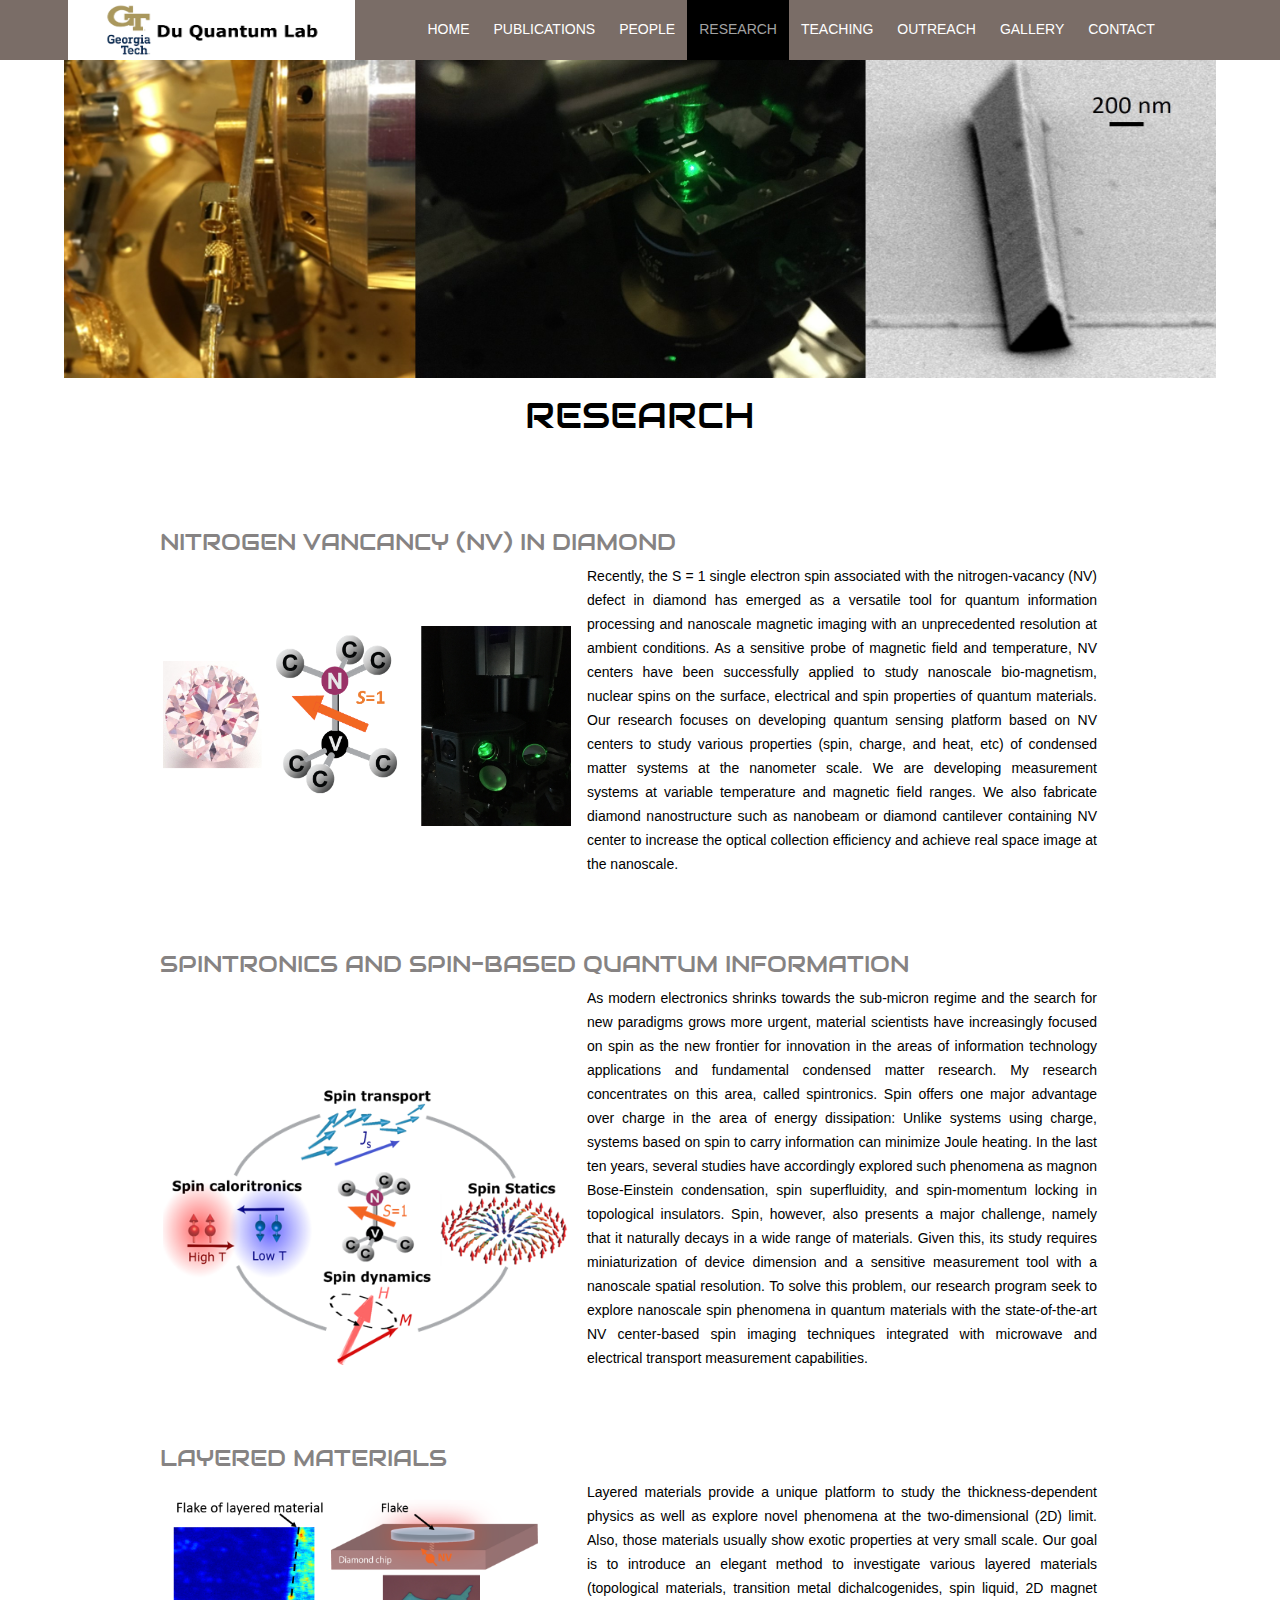
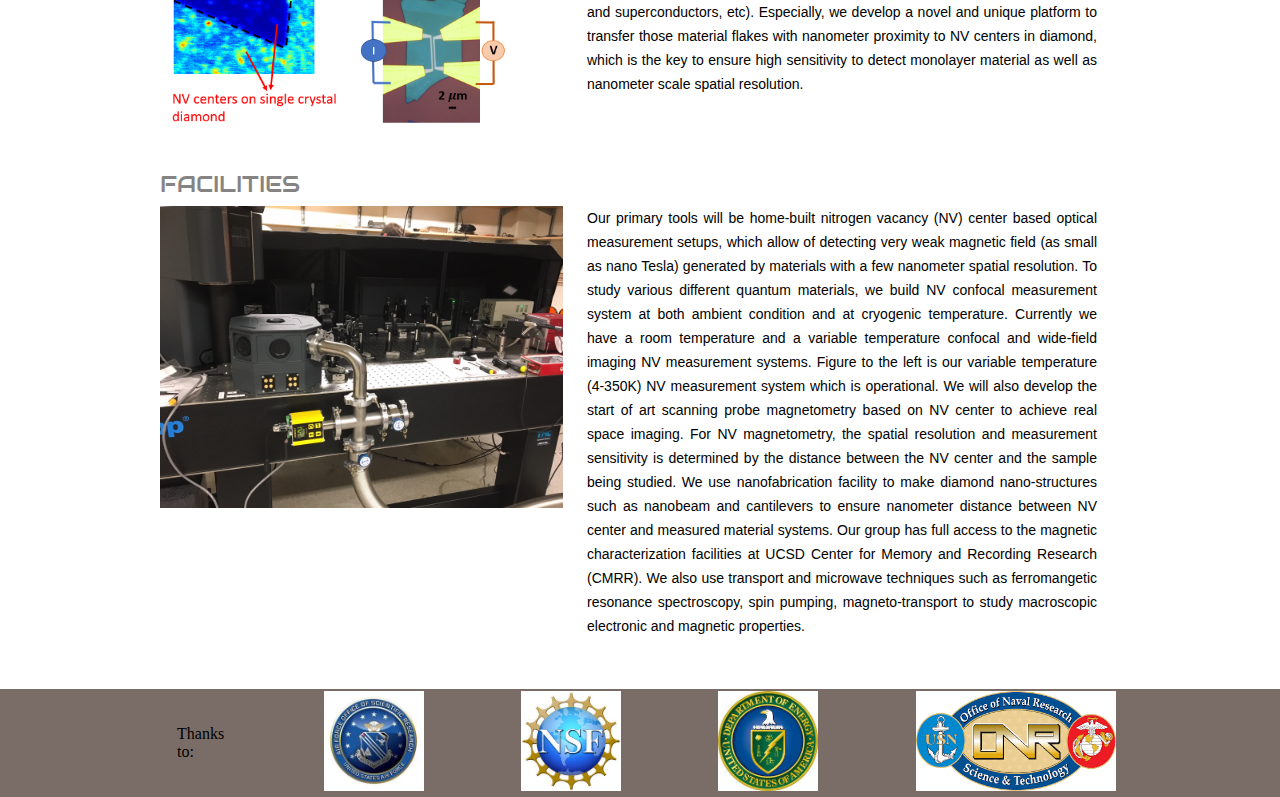
<file: research.html>
<!doctype html>
<!-- Website template by freewebsitetemplates.com -->
<html>
<head>
	<meta charset="UTF-8">
	<meta name="viewport" content="width=device-width, initial-scale=1.0">
	<title>Research Du Lab</title>
	<link rel="stylesheet" href="css/style.css" type="text/css">
	<link rel="stylesheet" type="text/css" href="css/mobile.css">
	<script src="js/mobile.js" type="text/javascript"></script>
</head>
<body>
	<div id="page">
		<div id="header">
			<div>
				<a href="index.html" class="logo"><img src="images/Lablogo_Gatech.png" alt="" width="288" height="60"></a>
				<ul id="navigation">
					<li>
						<a href="index.html">Home</a>
					</li>
					<li>
						<a href="publications.html">Publications</a>
					</li>
					<li>
						<a href="people.html">People</a>
					</li>
					<li class="selected">
						<a href="research.html">Research</a>
					</li>
					<li>
						<a href="teach.html">Teaching</a>
					</li>
					<li>
						<a href="orc.html">Outreach</a>
					</li>
					<li>
						<a href="gly.html">Gallery</a>
					</li>
					<li>
						<a href="contact.html">Contact</a>
					</li>
				</ul>
			</div>
		</div>
		<div id="body">
			<div class="pushDown">
					<div id = "forImg">
					</div>
			</div>
			<div class="header">
				<div>
					<h1>Research</h1>
					<div class="article">
						<ul>
							<li>
								<h1>Nitrogen Vancancy (NV) in Diamond </h1>
								<table><tr>
								<td valign = "center">
								<a href="research.html"><img src="images/NVcenter.png" alt="" width="300" height="200"></a>
								</td>
								<td>
								<p>Recently, the S = 1 single electron spin associated with the nitrogen-vacancy (NV) defect in diamond has emerged as a versatile tool for quantum information processing and nanoscale magnetic imaging with an unprecedented resolution at ambient conditions. As a sensitive probe of magnetic field and temperature, NV centers have been successfully applied to study nanoscale bio-magnetism, nuclear spins on the surface, electrical and spin properties of quantum materials. Our research focuses on developing quantum sensing platform based on NV centers to study various properties (spin, charge, and heat, etc) of  condensed matter systems at the nanometer scale. We are developing measurement systems at variable temperature and magnetic field ranges. We also fabricate diamond nanostructure such as nanobeam or diamond cantilever containing NV center to increase the optical collection efficiency and achieve real space image at the nanoscale.</p>
								</td>
								</tr>
								</table>
							
							</li>
							
							
							<li>
								<h1>Spintronics and spin-based quantum information </h1>
								<table><tr>
								<td valign = "center">
								<a href="research.html"><img src="images/Spintronics.png" alt="" width="400" height="285"></a>
								</td>
								<td>
								<p>As modern electronics shrinks towards the sub-micron regime and the search for new paradigms grows more urgent, material scientists have increasingly focused on spin as the new frontier for innovation in the areas of information technology applications and fundamental condensed matter research. My research concentrates on this area, called spintronics. Spin offers one major advantage over charge in the area of energy dissipation: Unlike systems using charge, systems based on spin to carry information can minimize Joule heating. In the last ten years, several studies have accordingly explored such phenomena as magnon Bose-Einstein condensation, spin superfluidity, and spin-momentum locking in topological insulators. Spin, however, also presents a major challenge, namely that it naturally decays in a wide range of materials. Given this, its study requires miniaturization of device dimension and a sensitive measurement tool with a nanoscale spatial resolution. To solve this problem, our research program seek to explore nanoscale spin phenomena in quantum materials with the state-of-the-art NV center-based spin imaging techniques integrated with microwave and electrical transport measurement capabilities. </p>
								</td>
							
							</li></table>
							</li>

			                <li>
								<h1>Layered materials  </h1>
								<table><tr>
								<td valign="center">
								<a href="research.html"><img src="images/Layered materials.png" alt="" width="400" height="240"></a>
								</td>
								<td>
								<p>Layered materials provide a unique platform to study the thickness-dependent physics as well as explore novel phenomena at the two-dimensional (2D) limit. Also, those materials usually show exotic properties at very small scale. Our goal is to introduce an elegant method to investigate various layered materials (topological materials, transition metal dichalcogenides, spin liquid, 2D magnet and superconductors, etc).  Especially, we develop a novel and unique platform to transfer those material flakes with nanometer proximity to NV centers in diamond, which is the key to ensure high sensitivity to detect monolayer material as well as nanometer scale spatial resolution. 
</p>
								</td>
							
							</li></table>
							</li>				
							
							<li>
								
								
								<h1>Facilities</h1>	
								<table>
										<a href="research.html"><img src="images/montana_setup.jpg" alt="" width="412" height="302"></a>
									
									<tr>
									<td>
									</td>
									<td><p>Our primary tools will be home-built nitrogen vacancy (NV)  center based optical measurement setups, which allow of detecting very weak magnetic field (as small as nano Tesla) generated by materials with a few nanometer spatial resolution. To study various different quantum materials, we build NV confocal measurement system at both ambient condition and at cryogenic temperature. Currently we have a room temperature and a variable temperature confocal and wide-field imaging NV measurement systems. Figure to the left is our variable temperature (4-350K) NV measurement system which is operational. We will also develop the start of art scanning probe magnetometry based on NV center to achieve real space imaging. 
									  
									  For NV magnetometry, the spatial resolution and measurement sensitivity is determined by the distance between the NV center and the sample being studied. We use nanofabrication facility to make diamond nano-structures such as nanobeam and cantilevers to ensure nanometer distance between NV center and measured material systems.
									  
									  Our group has full access to the magnetic characterization facilities at UCSD Center for Memory and Recording Research (CMRR). We also use transport and microwave techniques such as ferromangetic resonance spectroscopy, spin pumping, magneto-transport to study macroscopic electronic and magnetic properties. </p></td>
										
										
								</table>
							</li>



						</ul>
					</div>
				</div>
			</div>
		</div>
	</div>
	<div id="footer">
			<div class="footnote">
				<div>
						<table width="1038" border=0><tr>
								
								
								<td width="132">
								Thanks to: <br />
									
									</td>
								<td width="100">
									<a target= _blank, href="https://www.ucsd.edu/"><img src="images/AFOSR2.jpg" alt="" width="100" height="100"></a>
									</td>
									<td width="100">      
									<a target= _blank, href="https://www.ucsd.edu/"><img src="images/NSF.jpg" alt="" width="100" height="100"></a>
									</td>
								<td width="119">
									<a target= _blank, href="https://www.ucsd.edu/"><img src="images/DOE.jpg" alt="" width="100" height="100"></a>
									</td>
								<td width="100">
									<a target=_blank, href="https://www.ucsd.edu/"><img src="images/ONR.png" alt="" width="200" height="100"></a>
								</td>
								</tr>
							</table>
						
				</div>
			</div>
		</div>
</body>
</html>
</file>
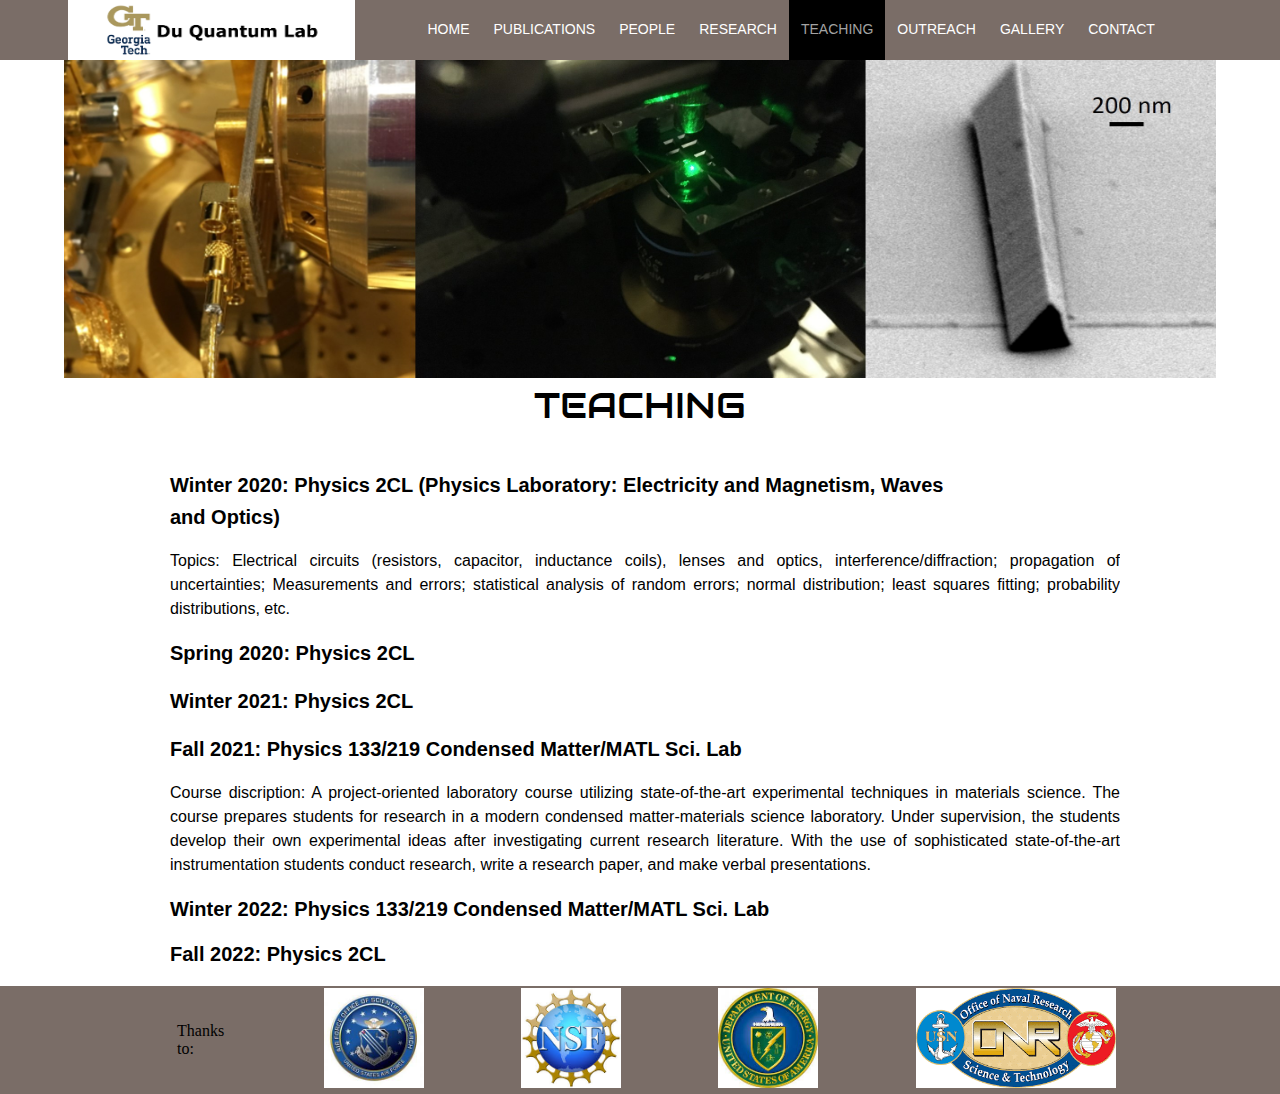
<file: teach.html>
<!doctype html>
<!-- Website template by freewebsitetemplates.com -->
<html>
<head>
	<meta charset="UTF-8">
	<meta name="viewport" content="width=device-width, initial-scale=1.0">
	<title>Teaching</title>
	<link rel="stylesheet" href="css/style.css" type="text/css">
	<link rel="stylesheet" type="text/css" href="css/mobile.css">
	<script src="js/mobile.js" type="text/javascript"></script>
</head>
<body>
	<div id="page">
		<div id="header">
			<div>
				<a href="index.html" class="logo"><img src="images/Lablogo_Gatech.png" alt="" width="288" height="60"></a>
				<ul id="navigation">
					<li>
						<a href="index.html">Home</a>
					</li>
					<li>
						<a href="publications.html">Publications</a>
					</li>
					<li>
						<a href="people.html">People</a>
					</li>
					<li>
						<a href="research.html">Research</a>
					</li>
					<li class="selected">
						<a href="teach.html">Teaching</a>
					</li>
					<li>
						<a href="orc.html">Outreach</a>
					</li>
					<li>
						<a href="gly.html">Gallery</a>
					</li>
					<li>
						<a href="contact.html">Contact</a>
					</li>
				</ul>
			</div>
		</div>
		
		<div id="body" class="home">
			<div class="header">
				<div id = "forImg">
				</div>
			</div>
			<div class="body">
				<h1 id="bigTitle">Teaching</h1>
				<div id="teach">
					<h1>Winter 2020: Physics 2CL (Physics Laboratory: Electricity and Magnetism, Waves and Optics) </h1>
					<p> Topics: Electrical circuits (resistors, capacitor, inductance coils), lenses and optics, interference/diffraction; propagation of uncertainties; Measurements and errors; statistical analysis of random errors; normal distribution; least squares fitting; probability distributions, etc.
					</p>

					<h1>Spring 2020: Physics 2CL</h1>
					<p></p>
					
					<h1>Winter 2021: Physics 2CL</h1>
					<p></p>
					<h1>Fall 2021: Physics 133/219 Condensed Matter/MATL Sci. Lab
						<p> Course discription: A project-oriented laboratory course utilizing state-of-the-art experimental techniques in materials science. The course prepares students for research in a modern condensed matter-materials science laboratory. Under supervision, the students develop their own experimental ideas after investigating current research literature. With the use of sophisticated state-of-the-art instrumentation students conduct research, write a research paper, and make verbal presentations.
					</p>
</h1>
					<p></p>
					<h1>Winter 2022: Physics 133/219 Condensed Matter/MATL Sci. Lab
</h1>
									<h1>Fall 2022: Physics 2CL
</h1>
			
					<p></p>
				</div>
			</div>
			
		</div>
		<div id="footer">
				<div class="footnote">
					<div>
							<table border=0><tr>
							<table width="1038" border=0><tr>
								
								
								<td width="132">
								Thanks to: <br />
									
									</td>
								<td width="100">
									<a target= _blank, href="https://www.ucsd.edu/"><img src="images/AFOSR2.jpg" alt="" width="100" height="100"></a>
									</td>
									<td width="100">      
									<a target= _blank, href="https://www.ucsd.edu/"><img src="images/NSF.jpg" alt="" width="100" height="100"></a>
									</td>
								<td width="119">
									<a target= _blank, href="https://www.ucsd.edu/"><img src="images/DOE.jpg" alt="" width="100" height="100"></a>
									</td>
								<td width="100">
									<a target=_blank, href="https://www.ucsd.edu/"><img src="images/ONR.png" alt="" width="200" height="100"></a>
								</td>
								</tr>
							</table>
						
							</table>
					</div>
				</div>
			</div>
	</div>
</body>
</html>
</file>
<file: css/style.css>
/* Website template by freewebsitetemplates.com */
body {
	margin: 0;
	padding: 0;
	position: relative;
	width: auto;
}
body #page {
	/*
	background: url("../images/SanDiego.jpg") no-repeat center top transparent;
	background-size: 70.5% 70.5%;
	*/
	margin: 0;
	overflow: hidden;
	padding: 0px;
	width: auto;
	z-index: 3;
}
div #forImg {
	background: url("../images/SanDiego.jpg") no-repeat transparent;
	background-size: 100% 100%;
	margin: 0;
	overflow: hidden;
	padding: 0px;
	width: 90%;
	z-index: 3;
	height:317.6px;
}
a {
	text-decoration: none;
	outline: none;
}
a:active {
	background: none;
}

a.publink:link, 
a.publink:visited { 
color:#5b72dc; 
text-decoration:none; 
} 
a.publink:hover, 
a.publink:active { 
text-decoration:underline; 
} 

img {
	border: none;
}
/*-------------------------------------------FONTS---------------------------------------------*/
@font-face {
	font-family: 'audiowide-regular-webfont';
	src: url('../fonts/audiowide-regular-webfont.eot');
	src: url('../fonts/audiowide-regular-webfont.woff') format('woff'), url('../fonts/audiowide-regular-webfont.ttf') format('truetype'), url('../fonts/audiowide-regular-webfont.svg') format('svg');
}
/*----------------------------------------header-styles---------------------------------------*/
#header {
	background: url(../images/bg-transparent1.png) repeat;
	margin: 0;
	min-height: 60px;
	padding: 0;
	width: auto;
	/*background:#000000;*/
}
#header div {
	margin: 0 auto;
	/*max-width: 940px;*/
	max-width: 1145px;
	min-height: 60px;
	padding: 0 10px;
}
#header div a.logo {
	display: block;
	float: left;
	height: 60px;
	margin: 0 44px 0 0;
	padding: 0;
	width: 304px;
}
#header div a img {
	display: block;
	margin: 0;
	padding: 0;
	width: 287px;
}
#header div ul {
	display: inline-block;
	float: left;
	list-style: none;
	margin: 0;
	padding: 0;
	width: auto;
}
#header div ul li {
	float: left;
	margin: 0;
	padding: 0;
	width: auto;
}
#header div ul li a {
	color: #ffffff;
	display: block;
	font-family: Arial;
	font-size: 14px;
	font-weight: normal;
	line-height: 59px;
	margin: 0;
	min-height: 60px;
	padding: 0 12px;
 *padding: 0 23px; /* Needed for IE8 and old versions */
	text-align: center;
	text-transform: uppercase;
	width: auto;
}
#header div ul li a:hover {
	background-color: #620031;
	color: #ffffff;
}
#header div ul li.selected a {
	background-color: #000000;
	color: #a3a3a3;
}
#header div ul li.menu {
	position: relative;
}
#header div ul li.menu ul {
	display: block;
	left: -99999px;
	list-style: none;
	margin: 0;
	padding: 0;
	position: absolute;
	top: 60px;
	width: 142px;
	z-index: 50;
}
#header div ul li.menu:hover ul.primary {
	left: 31px;
}
#header div ul li.menu ul.primary.selected {
	left: 31px;
}
#header div ul li.menu:hover ul.secondary {
	left: -20px;
}
#header div ul li.menu ul.secondary.selected {
	left: -20px;
}
#header div ul li.menu ul li {
	margin: 0;
	padding: 0;
	width: auto;
}
#header div ul li.menu ul li a {
	background-color: #620031;
	color: #ffffff;
	display: block;
	font-family: Arial;
	font-size: 18px;
	font-weight: normal;
	line-height: 60px;
	margin: 0;
	min-height: 60px;
	padding: 0 10px;
	text-align: center;
	text-transform: uppercase;
	width: auto;
}
#header div ul li.menu ul.primary.selected li a, #header div ul li.menu ul.secondary.selected li a {
	background-color: #000000;
	color: #a3a3a3;
}
/*----------------------------------------body-home-styles---------------------------------------*/
#body {
	background-color: #ffffff;
	margin: 0;
	min-height: 808px;
	overflow: hidden;
	padding: 0;
	width: 100%;
	background: none;
}
#body.home {
	background: none;
	margin: 0;
	overflow: hidden;
	padding: 0;
	width: 100%;
}
#body.home .header {
	background: none;
	margin: 0;
	overflow: hidden;
	padding: 0;
	width: 100%;
}

#body.home .header div {
	max-width: 3000px;
	margin: 0 auto;
	overflow: hidden;
	padding: 0 0px;
	position: relative;
}

#body.home .header div h1 {
	color: #FFFFFF;
	display: block;
	float: left;
	font-family: audiowide-regular-webfont;
	font-size: 60px;
	font-weight: normal;
	line-height: 60px;
	margin: 135px 0 27px;
	padding: 0 38px 0 350px;
	position: relative;
	text-align: center;
	text-transform: uppercase;
	width: 503px;
	z-index: 60;
}

#body .pushDown {
	background: none;
	margin: 0;
	overflow: hidden;
	padding: 0;
	width: 100%;
}

#body .pushDown div {
	margin: 0 auto;
	overflow: hidden;
	padding: 0;
	position: relative;
	height: 317.6px;
}

#body .pushDown div h1 {
	color: #FFFFFF;
	display: block;
	float: right;
	font-family: audiowide-regular-webfont;
	font-size: 60px;
	font-weight: normal;
	line-height: 60px;
	margin: 187px 0 27px;
	padding: 0 38px 0 399px;
	position: relative;
	text-align: right;
	text-transform: uppercase;
	width: 503px;
	z-index: 60;
}

#body.home .header div h2 {
	color: #FFFFFF;
	display: block;
	float: right;
	font-family: Arial;
	font-size: 43px;
	font-weight: normal;
	line-height: 43px;
	margin: 0 0 36px;
	padding: 0 146px 0 506px;
	position: relative;
	text-align: right;
	text-transform: uppercase;
	width: 288px;
	z-index: 60;
}
#body.home .header div a.more {
	background-color: #000000;
	color: #a3a3a3;
	display: block;
	float: right;
	font-family: Arial;
	font-size: 18px;
	font-weight: normal;
	height: 49px;
	line-height: 49px;
	margin: 0 200px 0 0;
	padding: 0;
	text-align: center;
	text-transform: uppercase;
	position: relative;
	width: 180px;
	z-index: 55;
}
#body.home .header div a.more:hover {
	background-color: #ab000b;
	color: #ffffff;
}
#body.home .header div h3 {
	background: url("../images/bg-transparent1.png") repeat;
	color: rgb(134, 131, 131);
	float: left;
	font-family: audiowide-regular-webfont;
	font-size: 23px;
	font-weight: normal;
	line-height: 23px;
	margin: 96px 0 0;
 *margin: 102px 0 0;/* Needed for IE8 and old versions */
	min-height: 27px;
	padding: 17px 0 10px;
	position: relative;
	text-align: center;
	text-transform: uppercase;
	width: 940px;
}
#body.home .header div ul {
	display: inline-block;
	list-style: none outside none;
	margin: 0 0 -6px;
	overflow: hidden;
	padding: 0;
	width: auto;
}
#body.home .header div ul li:first-child {
	padding: 0;
}
#body.home .header div ul li {
	border: medium none;
	float: left;
	margin: 0;
	padding: 0;
	width: auto;
}
#body.home .header div ul li a {
	display: block;
	float: none;
	height: 156px;
	margin: 0;
	padding: 0;
	width: 235px;
}
#body.home .header div ul li a img {
	cursor: pointer;
	filter: alpha(opacity=100);/* Needed for IE8 and old versions */
	opacity: 1.0;
	display: block;
	margin: 0;
	padding: 0;
	width: auto;
}
#body.home .header div ul li a img:hover {
	filter: alpha(opacity=70);/* Needed for IE8 and old versions */
	opacity: 0.7;
}
#body.home .body {
	background-color: #ffffff;
	margin: 0;
	min-height: 168px;
	overflow: hidden;
	padding: 0;
	width: 100%;
}
#body.home .body div {
	margin: 0 auto;
	max-width: 940px;
	overflow: hidden;
	padding: 31px 10px 0;
}
#body.home .body div h1 {
	color: rgb(128, 128, 128);
	display: block;
	font-family: Arial;;
	font-size: 20px;
	font-weight: bold;
	line-height: 32px;
	padding: 0;
	text-align: left;
	width: 780px;
}
#body.home .body div p {
	color: #000000;
	display: block;
	font-family: Arial;
	font-size: 16px;
	font-weight: normal;
	line-height: 24px;
	text-align: justify;
	padding: 0;
	width: 950px;
}

#body.home .body #teach h1 {
	color: rgb(0, 0, 0);
	display: block;
	font-family: Arial;;
	font-size: 20px;
	font-weight: bold;
	line-height: 32px;
	padding: 0;
	text-align: left;
	width: 780px;
}
#body.home .body #teach p {
	color: #000000;
	display: block;
	font-family: Arial;
	font-size: 16px;
	font-weight: normal;
	line-height: 24px;
	text-align: justify;
	padding: 0;
	width: 950px;
}

#body.home .body .gallery ul li{
	float:left; 
	list-style:none;
}

#body.home .body .gallery{
	margin: 0 auto;
    max-width: 1200px;
    overflow: hidden;
    padding: 0px 10px 0;
}

#body.home .body .gallery .gali{
	width: 350px;
}

#body.home .body .gallery .twocolumns{
	width: 700px;
}

#body.home .body .gallery ul li p{
    word-wrap:break-word; 
	overflow: hidden;  
	width:350px;
}

#body.home .body .gallery ul li img{
	width: 100%; 
}

#body.home .body .gallery ul li img .twocolumns{
	width: 100%; 
	height: auto;
}

#body.home .body div p a {
	color:#5b72dc; 
	text-decoration:none; 
	font-family: Arial;
	font-size: 14px;
	font-weight: normal;
	line-height: 24px;
	margin: 0 auto;
	padding: 0;
	text-decoration: underline;
}
#body.home .body div p a:hover {
	color: rgb(134, 131, 131);
}
#body.home .footer {
	background-color: #ffffff;
	margin: 0;
	overflow: hidden;
	padding: 0;
	width: 100%;
}
#body.home .footer div {
	margin: 0 auto;
	max-width: 960px;
	overflow: hidden;
	padding: 32px 0 16px;
	text-align: justify;
}
#body.home .footer div ul {
	display: inline-block;
	list-style: none;
	margin: 0;
	overflow: hidden;
	padding: 0;
	width: auto;
	text-align: justify;
}
#body.home .footer div ul li:first-child {
	float: left;
	margin: 0 10px;
	padding: 0;
	width: 460px;
}
#body.home .footer div ul li {
	float: left;
	margin: 0 0 0 0px;
	padding: 0 0 0 0px;
	width: auto;
}
#body.home .footer div ul li h1 {
	color: #000000;
	font-family: audiowide-regular-webfont;
	font-size: 32px;
	font-weight: normal;
	line-height: 32px;
	margin: 0 0 44px;
	padding: 0;
	text-align: left;
	text-transform: uppercase;
	width: auto;
}
#body.home .footer div ul li a {
	display: block;
	height: 258px;
	margin: 0;
	position: relative;
	padding: 0;
	width: auto;
}
#body.home .footer div ul li a img {
	cursor: pointer;
	filter: alpha(opacity=100);/* Needed for IE8 and old versions */
	opacity: 1.0;
	display: block;
	margin: 0;
	padding: 0;
	width: auto;
}
#body.home .footer div ul li a:hover img {
	filter: alpha(opacity=70);/* Needed for IE8 and old versions */
	opacity: 0.7;
}
#body.home .footer div ul li a span {
	display: block;
	height: 72px;
	left: 199px;
	margin: 0;
	padding: 0;
	position: absolute;
	top: 94px;
	width: 62px;
}
#body.home .footer div ul li ul {
	display: inline-block;
	list-style: none outside none;
	margin: 0;
	overflow: hidden;
	padding: 0;
	width: 440px;
	text-align: justify;
}
#body.home .footer div ul li ul li {
	float: none;
	overflow: hidden;
	color: #000000;
	display: block;
	float: left;
	font-family: Arial;
	font-size: 18px;
	font-weight: normal;
	line-height: 27px;
	margin: 0 0 0px;
	padding: 0 0 38px;
	text-align: justify;
	width: 300px;
}
#body.home .footer div ul li ul li:first-child {
	border: medium none;
	margin: 0;
	padding: 0 0 38px;
	width: 300px;
}
#body.home .footer div ul li ul li a {
	display: block;
	float: left;
	height: auto;
	margin: 0 0px 0 0;
	padding: 0;
	width: auto;
}
#body.home .footer div ul li ul li a img {
	cursor: pointer;
	filter: alpha(opacity=100);/* Needed for IE8 and old versions */
	opacity: 1.0;
	display: block;
	margin: 0;
	padding: 0;
	width: auto;
}
#body.home .footer div ul li ul li a img:hover {
	filter: alpha(opacity=70);/* Needed for IE8 and old versions */
	opacity: 0.7;
}
#body.home .footer div ul li ul li h1 {
	color: rgb(134, 131, 131);
	float: left;
	font-family: audiowide-regular-webfont;
	font-size: 23px;
	font-weight: normal;
	line-height: 23px;
	margin: 0;
	padding: 4px 0 8px;
	text-align: justify;
	text-transform: uppercase;
	width: 310px;
}
#body.home .footer div ul li ul li span {
	color: #000000;
	display: block;
	float: left;
	font-family: Arial;
	font-size: 14px;
	font-weight: normal;
	line-height: 14px;
	margin: 0 0 10px;
	padding: 0;
	text-align: justify;
	text-transform: uppercase;
	width: 310px;
}

#body.home .footer div ul li span {
	color: #000000;
	display: block;
	float: left;
	font-family: Arial;
	font-size: 18px;
	font-weight: normal;
	line-height: 27px;
	margin: 0 0 10px;
	padding: 0;
	text-align: justify;
	width: 310px;
}

#body.home .footer div ul li ul li a.more {
	background-color: #3c0f38;
	color: #ffffff;
	display: block;
	float: right;
	font-family: Arial;
	font-size: 14px;
	font-weight: normal;
	height: 31px;
	line-height: 31px;
	margin: 0;
	padding: 0;
	text-align: center;
	text-transform: uppercase;
	width: 120px;
}
#body.home .footer div ul li ul li a.more:hover {
	background-color: #620031;
}
/*----------------------------------------body-styles---------------------------------------*/
#body.about .header {
	background: url(../images/bg-about.jpg) no-repeat center top #000000;
	margin: 0;
	min-height: 455px;
	padding: 0;
	width: 100%;
}

#body.about .header div, #body .header div {
	max-width: 960px;
	margin: 0 auto;
	overflow: hidden;
	padding: 10px 0 10px;
	position: relative;
}
#body.about .header div h1{
	color: #000000;
	display: block;
	font-family: audiowide-regular-webfont;
	font-size: 36px;
	font-weight: normal;
	line-height: 36px;
	margin: 0 auto 87px;
	padding: 0;
	text-align: center;
	text-transform: uppercase;
	width: 940px;
}

#body .header div h1 {
	color: #000000;
	display: block;
	font-family: audiowide-regular-webfont;
	font-size: 36px;
	font-weight: normal;
	line-height: 36px;
	margin: 10px auto 87px;
	padding: 0;
	text-align: center;
	text-transform: uppercase;
	width: 960px;
}

h1#bigTitle{
	color: #000000;
	display: block;
	font-family: audiowide-regular-webfont;
	font-size: 36px;
	font-weight: normal;
	line-height: 36px;
	margin: 10px auto 1px;
	padding: 0;
	text-align: center;
	text-transform: uppercase;
	width: 960px;
}

#body .body div h1#pubTitle {
	color: #000000;
	display: block;
	font-family: audiowide-regular-webfont;
	font-size: 36px;
	font-weight: normal;
	line-height: 36px;
	margin: 20px auto 70px;
	padding: 0;
	text-align: center;
	text-transform: uppercase;
	width: 960px;
}

#body.about .header div h2 {
	color: #000000;
	display: block;
	font-family: audiowide-regular-webfont;
	font-size: 32px;
	font-weight: normal;
	line-height: 32px;
	margin: 0 auto 24px;
	padding: 0;
	text-align: center;
	text-transform: uppercase;
	width: 820px;
}
#body.about .header div p {
	color: #000000;
	display: block;
	font-family: Arial;
	font-size: 18px;
	font-weight: normal;
	line-height: 24px;
	margin: 0 auto;
	padding: 0;
	text-align: center;
	width: 820px;
}
#body.about .header div p a {
	color: #000000;
	font-family: Arial;
	font-size: 18px;
	font-weight: normal;
	line-height: 24px;
	margin: 0;
	padding: 0;
	text-decoration: underline;
}
#body.about .header div p a:hover {
	color: rgb(134, 131, 131);
}
#body.about .body {
	background-color: #ffffff;
	margin: 0;
	min-height: 253px;
	overflow: hidden;
	padding: 0;
	width: 100%;
}
#body.about .body div {
	margin: 0 auto;
	font-family: Arial;
	max-width: 960px;
	overflow: hidden;
	padding: 0px 10px 35px;
}
#body.about .body div h2 {
	color: rgb(134, 131, 131);
	float: left;
	font-family: audiowide-regular-webfont;
	font-size: 23px;
	font-weight: normal;
	line-height: 23px;
	margin: 18px 0 26px;
	padding: 0;
	text-align: left;
	text-transform: uppercase;
	width: 620px;
}

#body.about .body div h4 {
	color: #000000;
	font-family: Arial;
	line-height:200%;
	font-weight: normal;
}

#noBold {
	font-weight: normal;
}

#body.about .body div p {
	color: #000000;
	display: block;
	float: left;
	font-family: Arial;
	font-size: 14px;
	font-weight: normal;
	line-height: 24px;
	margin: 0;
	padding: 0;
	text-align: left;
	width: 620px;
}
#body.about .body div p a {
	color: #000000;
	font-family: Arial;
	font-size: 14px;
	font-weight: normal;
	line-height: 24px;
	margin: 0;
	padding: 0;
	text-decoration: underline;
}
#body.about .body div p a:hover {
	color:rgb(134, 131, 131);
}
#body.about .body div img {
	display: block;
	float: right;
	margin: 0;
	padding: 0;
	width: auto;
}
#body.about .footer {
	background-color: #000000;
	margin: 0;
	min-height: 366px;
	padding: 0;
	width: 100%;
}
#body.about .footer div {
	margin: 0 auto;
	overflow: hidden;
	padding: 79px 0 0 10px;
	width: 950px;
}
#body.about .footer div h2 {
	color:rgb(134, 131, 131);
	float: right;
	font-family: audiowide-regular-webfont;
	font-size: 23px;
	font-weight: normal;
	line-height: 23px;
	margin: 34px 0 24px;
	padding: 0;
	text-align: left;
	text-transform: uppercase;
	width: 557px;
}
#body.about .footer div p {
	color: #000000;
	display: block;
	float: right;
	font-family: Arial;
	font-size: 18px;
	font-weight: normal;
	line-height: 24px;
	margin: 0 auto;
	padding: 0;
	text-align: left;
	width: 557px;
}
#body.about .footer div p a {
	color: #000000;
	font-family: Arial;
	font-size: 18px;
	font-weight: normal;
	line-height: 24px;
	margin: 0 auto;
	padding: 0;
	text-decoration: underline;
}
#body.about .footer div p a:hover {
	color: rgb(134, 131, 131);
}
#body.about .footer div img {
	float: left;
	display: block;
	margin: 0;
	padding: 0;
	width: auto;
}
#body.about .section {
	background-color: #3c0f38;
	margin: 0;
	min-height: 234px;
	padding: 0;
	width: auto;
}
#body.about .section div {
	margin: 0 auto;
	max-width: 960px;
	overflow: hidden;
	padding: 58px 0 55px;
}
#body.about .section div h2 {
	color: rgb(134, 131, 131);
	display: block;
	font-family: audiowide-regular-webfont;
	font-size: 23px;
	font-weight: normal;
	line-height: 23px;
	margin: 0 auto 26px;
	padding: 0;
	text-align: center;
	text-transform: uppercase;
	width: 780px;
}
#body.about .section div p {
	color: #000000;
	display: block;
	font-family: Arial;
	font-size: 14px;
	font-weight: normal;
	line-height: 24px;
	margin: 0 auto;
	padding: 0;
	text-align: center;
	width: 780px;
}
#body.about .section div p a {
	color: #000000;
	font-family: Arial;
	font-size: 14px;
	font-weight: normal;
	line-height: 24px;
	margin: 0;
	padding: 0;
	text-decoration: underline;
}
#body.about .section div p a:hover {
	color: rgb(134, 131, 131);
}

#body .header {
	background-color: #ffffff;
	margin: 0;
	min-height: 168px;
	overflow: hidden;
	padding: 0;
	width: 100%;
}

#body .header div ul {
	display: inline-block;
	max-width: 940px;
	list-style: none outside none;
	margin: 0;
	padding: 0px 0px 0;
}
#body .header div ul li:first-child {
	border: none;
	padding: 0 0 0;
}
#body .header div ul li {
	border-top: 50px solid #FFFFFF;
	margin: 0;
	overflow: hidden;
	padding: 0 0;
	width: auto;
}
#body .header div ul li a {
	display: block;
	float: left;
	height: 217px;
	margin: 0 40px 0 0;
	padding: 0;
	width: 380px;
	font-size: 18px;
}
#body .header div ul li a img {
	cursor: pointer;
	filter: alpha(opacity=100);/* Needed for IE8 and old versions */
	opacity: 1.0;
	display: block;
	margin: 0;
	padding: 0;
	width: auto;
}
#body .header div ul li a img:hover {
	filter: alpha(opacity=70);/* Needed for IE8 and old versions */
	opacity: 0.7;
}
#body .header div ul li div {
	float: left;
	margin: 0;
	overflow: hidden;
	padding: 0;
	width: 520px;
}
#body .header div ul li div h1 {
	color: rgb(134, 131, 131);
	font-family: audiowide-regular-webfont;
	font-size: 23px;
	font-weight: normal;
	line-height: 23px;
	margin: 0 0 8px;
	padding: 0;
	text-align: left;
	text-transform: uppercase;
	width: 520px;
}
#body .header div ul li div p {
	color: #000000;
	font-family: Arial;
	font-size: 18px;
	font-weight: normal;
	line-height: 24px;
	margin: 0 0 10px;
	padding: 0;
	text-align: left;
	width: 520px;
}


#body .header div ul li div p a {
	color: #0934f7;
	display: inline;
	float: none;
	font-family: Arial;
	font-size: 18px;
	font-weight: normal;
	height: auto;
	line-height: 24px;
	margin: 0;
	padding: 0;
	text-decoration: underline;
	width: auto;
}
#body .header div ul li div p a:hover {
	color: rgb(134, 131, 131);
}
#body .header div ul li div a.more {
	background-color: #3c0f38;
	color: #ffffff;
	display: block;
	float: right;
	font-family: Arial;
	font-size: 18px;
	font-weight: normal;
	height: 31px;
	line-height: 31px;
	margin: 0;
	padding: 0;
	text-align: center;
	text-transform: uppercase;
	width: 120px;
}
#body .header div ul li div p a.more:hover {
	background-color: #620031;
}
#body .header div img {
	display: block;
	margin: 0 auto;
	padding: 3px 0 0;
	width: auto;
}
#body .header div h2 {
	color: rgb(134, 131, 131);
	display: block;
	font-family: audiowide-regular-webfont;
	font-size: 23px;
	font-weight: normal;
	line-height: 23px;
	margin: 0 auto;
	padding: 53px 0 27px;
	text-align: center;
	text-transform: uppercase;
	width: 780px;
}
#body .header div p {
	color: #000000;
	display: block;
	font-family: Arial;
	font-size: 14px;
	font-weight: normal;
	line-height: 24px;
	margin: 0 auto 48px;
	padding: 0;
	text-align: center;
	width: 780px;
}
#body .header div p a {
	color: #ffffff;
	font-family: Arial;
	font-size: 14px;
	font-weight: normal;
	line-height: 24px;
	margin: 0 auto;
	padding: 0;
	text-decoration: underline;
}
#body .header div p a:hover {
	color: rgb(134, 131, 131);
}

#body .header div .article img {
	display: block;
	margin: 3px 0 29px;
	padding: 0;
	width: auto;
}
#body .header div .article h1 {
	color: rgb(134, 131, 131);
	font-family: audiowide-regular-webfont;
	font-size: 23px;
	font-weight: normal;
	line-height: 23px;
	margin: 0 0 7px;
	padding: 0;
	text-align: left;
	text-transform: uppercase;
	width: auto;
}
#body .header div .article span {
	color: #000000;
	display: block;
	font-family: Arial;
	font-size: 14px;
	font-weight: normal;
	line-height: 14px;
	margin: 0 0 29px;
	padding: 0;
	text-align: left;
	text-transform: uppercase;
	width: auto;
}
#body .header div .article p {
	color: #000000;
	font-family: Arial;
	font-size: 14px;
	font-weight: normal;
	line-height: 24px;
	margin: 0 0 24px;
	padding: 0;
	text-align: justify;
	width: auto;
}
#body .header div .article p a {
	color: #ffffff;
	font-family: Arial;
	font-size: 14px;
	font-weight: normal;
	line-height: 24px;
	margin: 0;
	padding: 0;
	text-decoration: underline;
}
#body .header div .article p a:hover {
	color: rgb(134, 131, 131);
}

#body .header .contact {
	font-family:Arial;
}
#body .header .contact h2 {
	color: rgb(134, 131, 131);
	display: block;
	font-family: audiowide-regular-webfont;
	font-size: 23px;
	font-weight: normal;
	line-height: 23px;
	margin: 0 auto;
	padding: 8px 0 62px;
	text-align: center;
	text-transform: uppercase;
	width: 500px;
}
#body .header div form {
	display: block;
	margin: 0 auto;
	padding: 0;
	width: 461px;
}
#body .header div form input {
	background-color: #ffffff;
    border: 2px solid #000000;
    border-radius: 4px;
	color: #000000;
	display: block;
	font-family: Arial;
	font-size: 18px;
	font-weight: normal;
	height: 43px;
	line-height: 43px;
	margin: 0 0 29px;
	padding: 0 0 0 20px;
	text-align: left;
	width: 441px;
}
#body .header div form textarea {
	background-color: #ffffff;
    border: 2px solid #000000;
    border-radius: 4px;
	color: #000000;
	display: block;
	font-family: Arial;
	font-size: 18px;
	font-weight: normal;
	height: 98px;
	line-height: 24px;
	margin: 0 0 31px;
	overflow: auto;
	padding: 15px 0 0 20px;
	resize: none;
	text-align: left;
	width: 441px;
}
#body .header div form input#submit {
	background-color: #3c0f38;
	color: #ffffff;
	cursor: pointer;
	display: block;
	float: right;
	font-family: Arial;
	font-size: 14px;
	font-weight: normal;
	height: 31px;
	line-height: 31px;
	margin: 0;
	padding: 0;
	text-align: center;
	text-transform: uppercase;
	width: 120px;
}
#body .header div form input#submit:hover {
	background-color: #620031;
}
/*----------------------------------------footer-styles---------------------------------------*/
#footer {
	margin: 0;
	padding: 0;
	width: auto;
}
#footer .connect {
	background-color: rgb(134, 131, 131);
	margin: 0;
	min-height: 84px;
	overflow: hidden;
	padding: 0;
	width: auto;
}
#footer .connect div {
	margin: 0 auto;
	max-width: 960px;
	overflow: hidden;
	padding: 24px 0 0;
}
#footer .connect div h1 {
	color: #FFFFFF;
	float: left;
	font-family: audiowide-regular-webfont;
	font-size: 23px;
	font-weight: normal;
	line-height: 23px;
	margin: 0;
	padding: 8px 25px 0 0;
	text-align: right;
	text-transform: uppercase;
	width: 525px;
}
#footer .connect div div {
	float: left;
	margin: 0;
	overflow: hidden;
	padding: 0 0 0 20px;
	width: 380px;
}
#footer .connect div div a {
	background: url(../images/icons.png) no-repeat;
	display: block;
	float: left;
	height: 36px;
	margin: 0;
	padding: 0;
	text-indent: -99999px;
	width: 18px;
}
#footer .connect div div a.facebook {
	background-position: 0 0;
	margin: 0 0 0 16px;
	width: 18px;
}
#footer .connect div div a.twitter {
	background-position: 0 -114px;
	margin: 0 0 0 28px;
	width: 44px;
}
#footer .connect div div a.googleplus {
	background-position: 0 -38px;
	margin: 0 0 0 27px;
	width: 37px;
}
#footer .connect div div a.pinterest {
	background-position: 0 -76px;
	margin: 0 0 0 29px;
	width: 30px;
}
#footer .connect div div a.facebook:hover {
	background-position: -20px 0;
}
#footer .connect div div a.twitter:hover {
	background-position: -46px -114px;
}
#footer .connect div div a.googleplus:hover {
	background-position: -38px -38px;
}
#footer .connect div div a.pinterest:hover {
	background-position: -32px -76px;
}
#footer .footnote {
	background: url(../images/bg-transparent1.png) repeat;
	margin: 0;
	min-height: 84px;
	overflow: hidden;
	padding: 0;
	width: auto;
}
#footer .footnote div {
	margin: 0px auto;
	overflow: hidden;
	padding: 0px 0 0;
	width: 960px;
}
#footer .footnote div p {
	color: #000000;
	display: block;
	font-family: Arial;
	font-size: 16px;
	font-weight: normal;
	margin: 0 auto;
	padding: 0;
	text-align: left;
	width: 940px;
}

#footer .footnote div table
{
    margin:0;
}

#footer .footnote div table td
{
    padding:0 80px 0 15px;
}
#wix {
	max-width: 728px;
	margin: 0 auto;
}
#wix a img {
	width: 100%;
}
</file>
<file: css/mobile.css>
/* Website template by freewebsitetemplates.com */
@media only screen and (min-width : 320px) and (max-width : 568px) {
	
}
@media only screen and (max-width : 568px) and (orientation : landscape) {
	
}
	@media only screen and (max-width : 918px) {
	#body {
		margin: 0;
		min-height: 1175px;
		padding: 0;
		width: 100%;
		z-index: 3;
	}
	#body.home {
		margin: 0;
		padding: 0;
		width: 100%;
	}
	#body.home .header div, #body.home .body div, #body.home .footer div, #body.about .header div, #body .header div, #body.about .body div, #body.about .footer div, #body.about .section div {
		margin: 0 auto;
		max-width: none;
		overflow: hidden;
		padding: 10% 0;
		position: relative;
		width: 95%;
	}
	#body.home .header div img.satellite{
		left: 2px;
	}
	#body.home .header div h1 {
		float: none;
		margin: 0;
		padding: 30% 0 10%;
		text-align: center;
		width: 100%;
	}
	#body.home .header div h2 {
		float: none;
		margin: 0;
		padding: 0 0 10% 0;
		text-align: center;
		width: 100%;
	}
	#body.home .header div a.more{
		float: none;
		margin: 0 auto;
		z-index: 55;
	}
	#body.home .header div h3{
		margin: 106px 0 0;
		width: 100%;
	}
	#body.home .header div ul, #body.home .footer div ul, #body.home .footer div ul li ul {
		margin: 0;
		padding: 10% 0;
		width: 100%;
	}
	#body.home .header div ul li:first-child, #body.home .header div ul li {
		border: none;
		float: none;
		margin: 10% 0;
		width: 100%;
	}
	#body.home .header div ul li a{
		margin: 0 auto;
	}
	#body.home .header div ul li a img, #body .header div .article ul li a img {
		margin: 0 auto;
	}
	#body.home .body div h1, #body.home .body div p {
		width: 100%;
	}
	#body.home .footer div ul li:first-child, #body.home .footer div ul li, #body .header div .sidebar ul li ul {
		float: none;
		margin: 0 0 10%;
		padding: 0;
		width: 100%;
	}
	#body.home .footer div ul li h1, #body.home .footer div ul li ul li h1, #body.home .footer div ul li ul li span {
		float: none;
		text-align: center;
		width: 100%;
	}
	#body.home .footer div ul li a{
		height: 100%;
		width: 100%;
	}
	#body.home .footer div ul li a img{
		margin: 0 auto;
		width: 90%;
	}
	#body.home .footer div ul li a span {
		left: 46%;
		top: 39%;
	}
	#body.home .footer div ul li ul li:first-child, #body.home .footer div ul li ul li {
		width: 100%;
	}
	#body.home .footer div ul li ul li a.more{
		float: none;
		margin: 0 auto;
	}
	#body.home .footer div ul li ul li a {
		display: block;
		float: none;
		height: 90px;
		margin: 0 auto;
		padding: 0;
		width: 100px;
	}
	#body.about .header div h1, #body .header div h1, #body.about .header div h2, #body.about .header div p, #body.about .body div h2, #body.about .body div p, #body.about .footer div h2, #body.about .footer div p, #body.about .section div h2, #body.about .section div p, #body .header div ul li div h1, #body .header div ul li div p, #body .header div h2, #body .header div p, #body .header div .sidebar ul li h1, #body .header .contact h2 {
		float: none;
		text-align: center;
		width: 100%;
	}
	#body.about .body div img, #body.about .footer div img, #body .header div ul li a img, #body .header div ul li div a.more, #body .header div .article ul li a.more, #body .header div .sidebar ul li ul li a img, #body .header div .sidebar ul li a img {
		float: none;
		margin: 0 auto;
	}
	#body .header div ul, #body .header div .article ul, #body .header div .sidebar ul {
		max-width: none;
		padding: 0;
		width: 100%;
	}
	#body .header div ul li a, #body .header div .article ul li a, #body .header div .sidebar ul li a, #body .header div .sidebar ul li ul li a {
		float: none;
		height: auto;
		margin: 0 auto;
		width: auto;
	}
	#body .header div ul li div, #body .header div .article, #body .header div .sidebar {
		float: none;
		margin: 0;
		padding: 10% 0;
		width: 100%;
	}
	#body .header div .sidebar ul li ul li h2, #body .header div .sidebar ul li ul li span, #body .header div .article ul li h1, #body .header div .article ul li span, #body .header div .article ul li p, #body .header div .sidebar ul li h2, #body .header div .sidebar ul li span {
		float: none;
		padding: 2% 0 1%;
		text-align: center;
		width: 100%;
	}
	#body .header div form{
		width: 100%;
	}
	#body .header div form input, #body .header div form textarea {
		-webkit-appearance: none;
		border-radius: 0;
		margin: 0 auto 10%;
		width: 90%;
	}
	#body .header div form input#submit{
		-webkit-appearance: none;
		border-radius: 0;
		float: none;
		margin: 0 auto;
	}
	#footer{
		width: 100%;
	}
	#footer .connect{
		width: 100%;
	}
	#footer .connect div, #footer .footnote div {
		margin: 0 auto;
		padding: 10% 0;
		width: 95%;
	}
	#footer .connect div h1{
		float: none;
		font-size: 17px;
		line-height: 20px;
		margin: 0;
		padding: 0 0 10%;
		text-align: center;
		width: 100%
	}
	#footer .connect div div{
		float: none;
		margin: 0 auto;
		padding: 0;
		width: 210px;
	}
	#footer .connect div div a.facebook, #footer .connect div div a.twitter, #footer .connect div div a.googleplus, #footer .connect div div a.pinterest {
		margin: 0 10px;
	}
	#footer .footnote div p{
		width: 100%;
	}
}
@media only screen and (max-width : 959px) {
	body #page {
		margin: 0;
		padding: 0;
		width: auto;
	}
	html {
		-webkit-text-size-adjust: none;
	}
	img {
		max-width: 100%;
	}
	body #page {
		margin: 0;
		overflow: hidden;
		padding: 0;
		width: auto;
	}
	#header {
		min-height: 73px;
		width: 100%;
	}
	#header div {
		margin: 0 auto;
		max-width: none;
		min-height: 105px;
		width: 95%;
	}
	#header div a.logo {
		display: block;
		float: left;
		height: 60px;
		margin: 5% 0 0;
		padding: 0;
		width: 79%;
	}
	#header div span#mobile-navigation {
		background: transparent url(../images/mobile/mobile-menu.png) no-repeat;
		display: block;
		height: 50px;
		margin: 0;
		padding: 0 0 0 0;
		position: absolute;
		right: 3%;
		top: 14px;
		width: 50px;
		z-index: 999;
	}
	#header div > ul#navigation {
		background-image: none;
		background: rgba(98, 0, 49, 0.91);
		border: 1px solid #f1f2f2;
		border-radius: 0;
		display: none;
		float: none;
		height: auto;
		padding: 0;
		position: absolute;
		right: 3%;
		top: 64px;
		width: 92%;
		z-index: 1000;
	}
	#header div > ul#navigation > li {
		border-left: 0;
		border-top: 1px solid #f1f2f2;
		margin: 0;
		height: auto;
		padding: 0;
		position: relative;
		text-align: left;
		width: 100%;
	}
	#header div > ul#navigation > li:first-child {
		border-top: 0;
	}
	#header div > ul#navigation > li:hover {
		background-color: transparent;
	}
	#header div ul#navigation li a {
		border: none;
		color: #eeeced;
		display: block;
		font-family: Arial;
		font-size: 1.125em;
		font-weight: normal;
		height: 3em;
		line-height: 3.125em;
		min-height: 54px;
		padding: 0 10px;
		text-align: left;
		text-decoration: none;
		text-shadow: none;
		width: auto;
	}
	#header div .mobile-submenu {
		background: rgba(98, 0, 49, 0.91) url(../images/mobile/mobile-expand.png) no-repeat center;
		border-left: 1px solid #f1f2f2;
		display: inline-block;
		height: 3.4em;
		position: absolute;
		right: 0;
		top: 0;
		width: 50px;
		z-index: 0;
	}
	#header div ul#navigation li ul {
		background: none;
		border-top: 1px solid #f1f2f2;
		padding: 0;
		position: static;
		right: 0;
		text-align: left;
		width: 100%;
		z-index: 999;
	}
	#header div ul#navigation li ul, #header div ul#navigation li:hover ul {
		display: none;
	}
	#header div ul#navigation li {
		height: auto;
		width: 100%;
		z-index: 40;
	}
	#header div ul#navigation li ul li {
		background: rgba(98, 0, 49, 0.91);
		border-top: 1px solid #f1f2f2;
		display: block;
		height: auto;
		margin: 0;
		padding: 0;
		text-align: left;
		width: 100%;
	}
	#header div ul#navigation li ul li:first-child {
		border: none;
	}
	#header div ul#navigation li ul li a {
		background: rgba(98, 0, 49, 0.91);
		color: #eeeced;
		padding-left: 20px;
		text-align: left;
		text-decoration: none;
		width: auto;
	}
	#header div ul#navigation li:hover a, #header div ul#navigation li.selected a, #header div ul#navigation li:hover ul li a, #header div ul#navigation li:hover ul li a:hover, #header div ul#navigation li ul li.selected a {
		display: block;
	}
	#header div ul#navigation li.selected > a {
		background: rgba(0, 0, 0, 0.91);
		color: #eeeced;
		text-decoration: none;
	}
	#header div ul li.selected a, #header div ul li.selected a:hover, #header div ul li.menu ul#selected li.selected a {
		color: #eeeced;
		text-decoration: none;
	}
}
</file>
